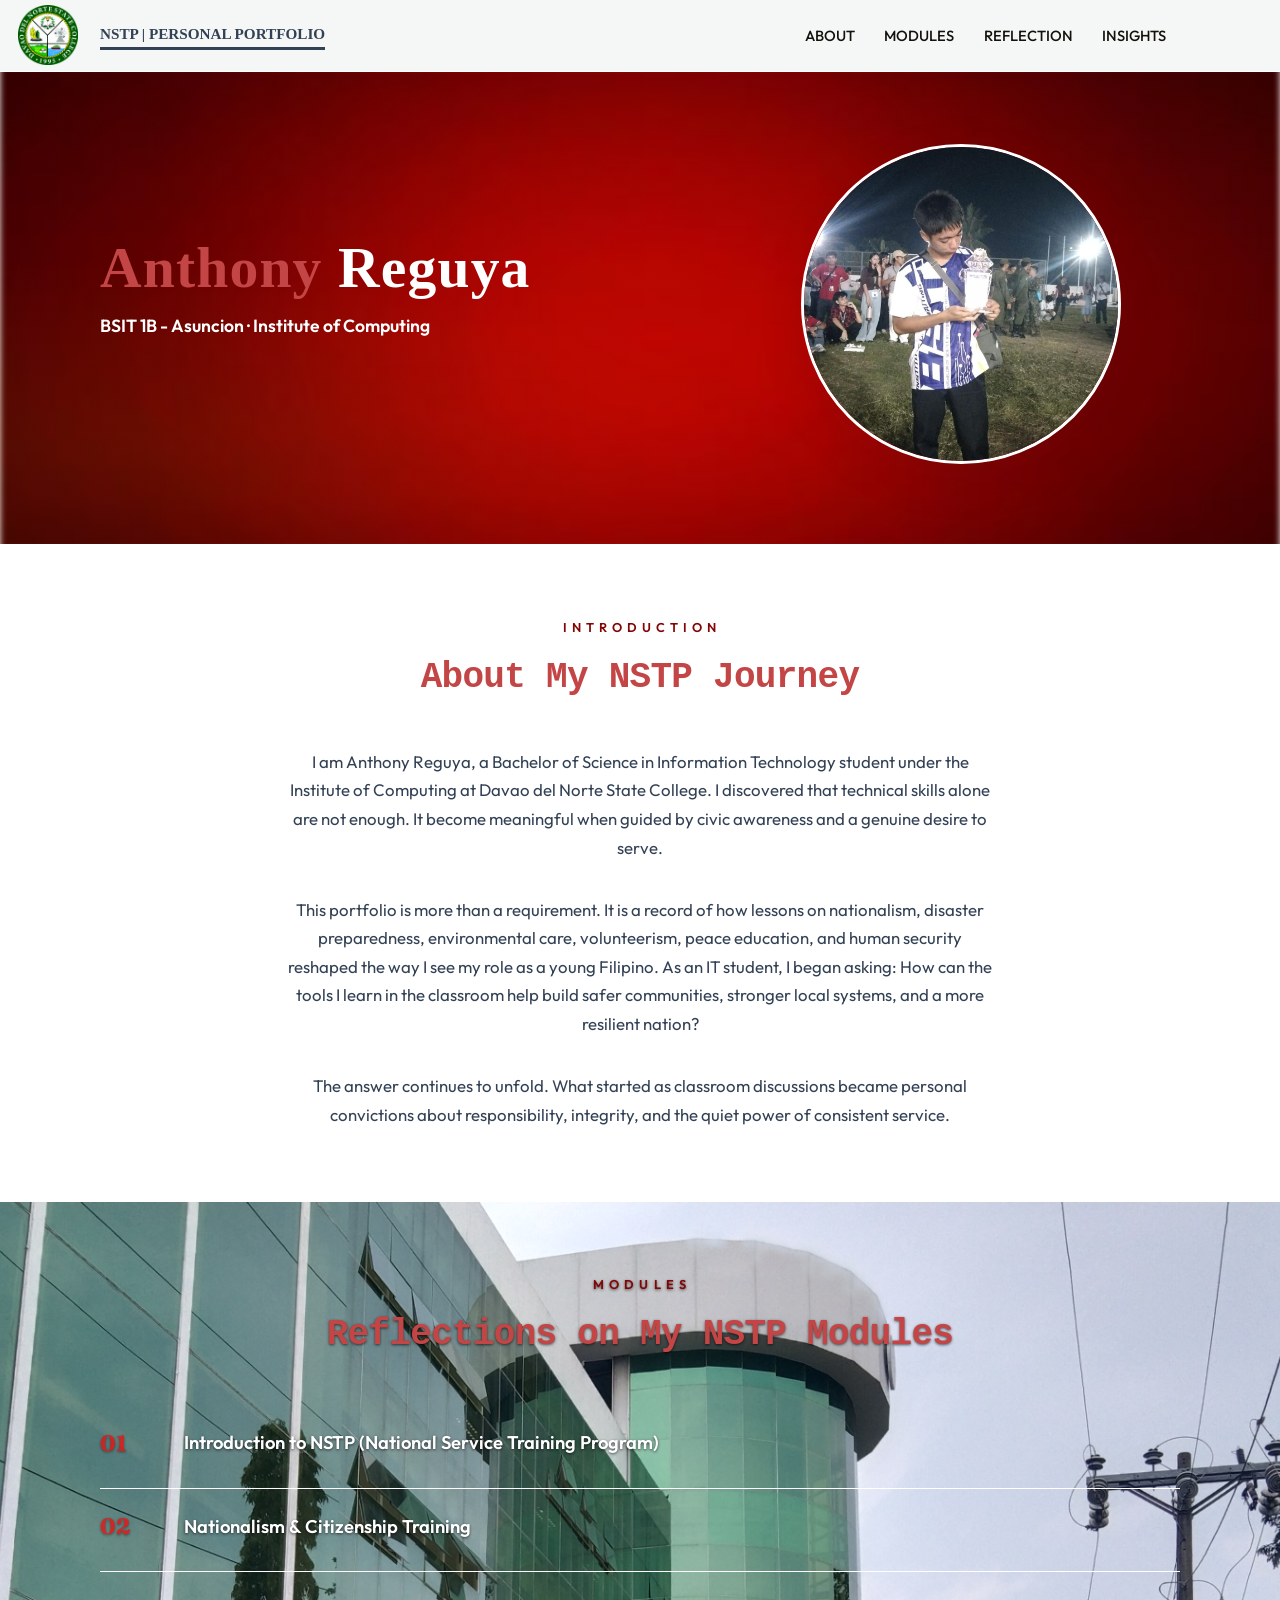
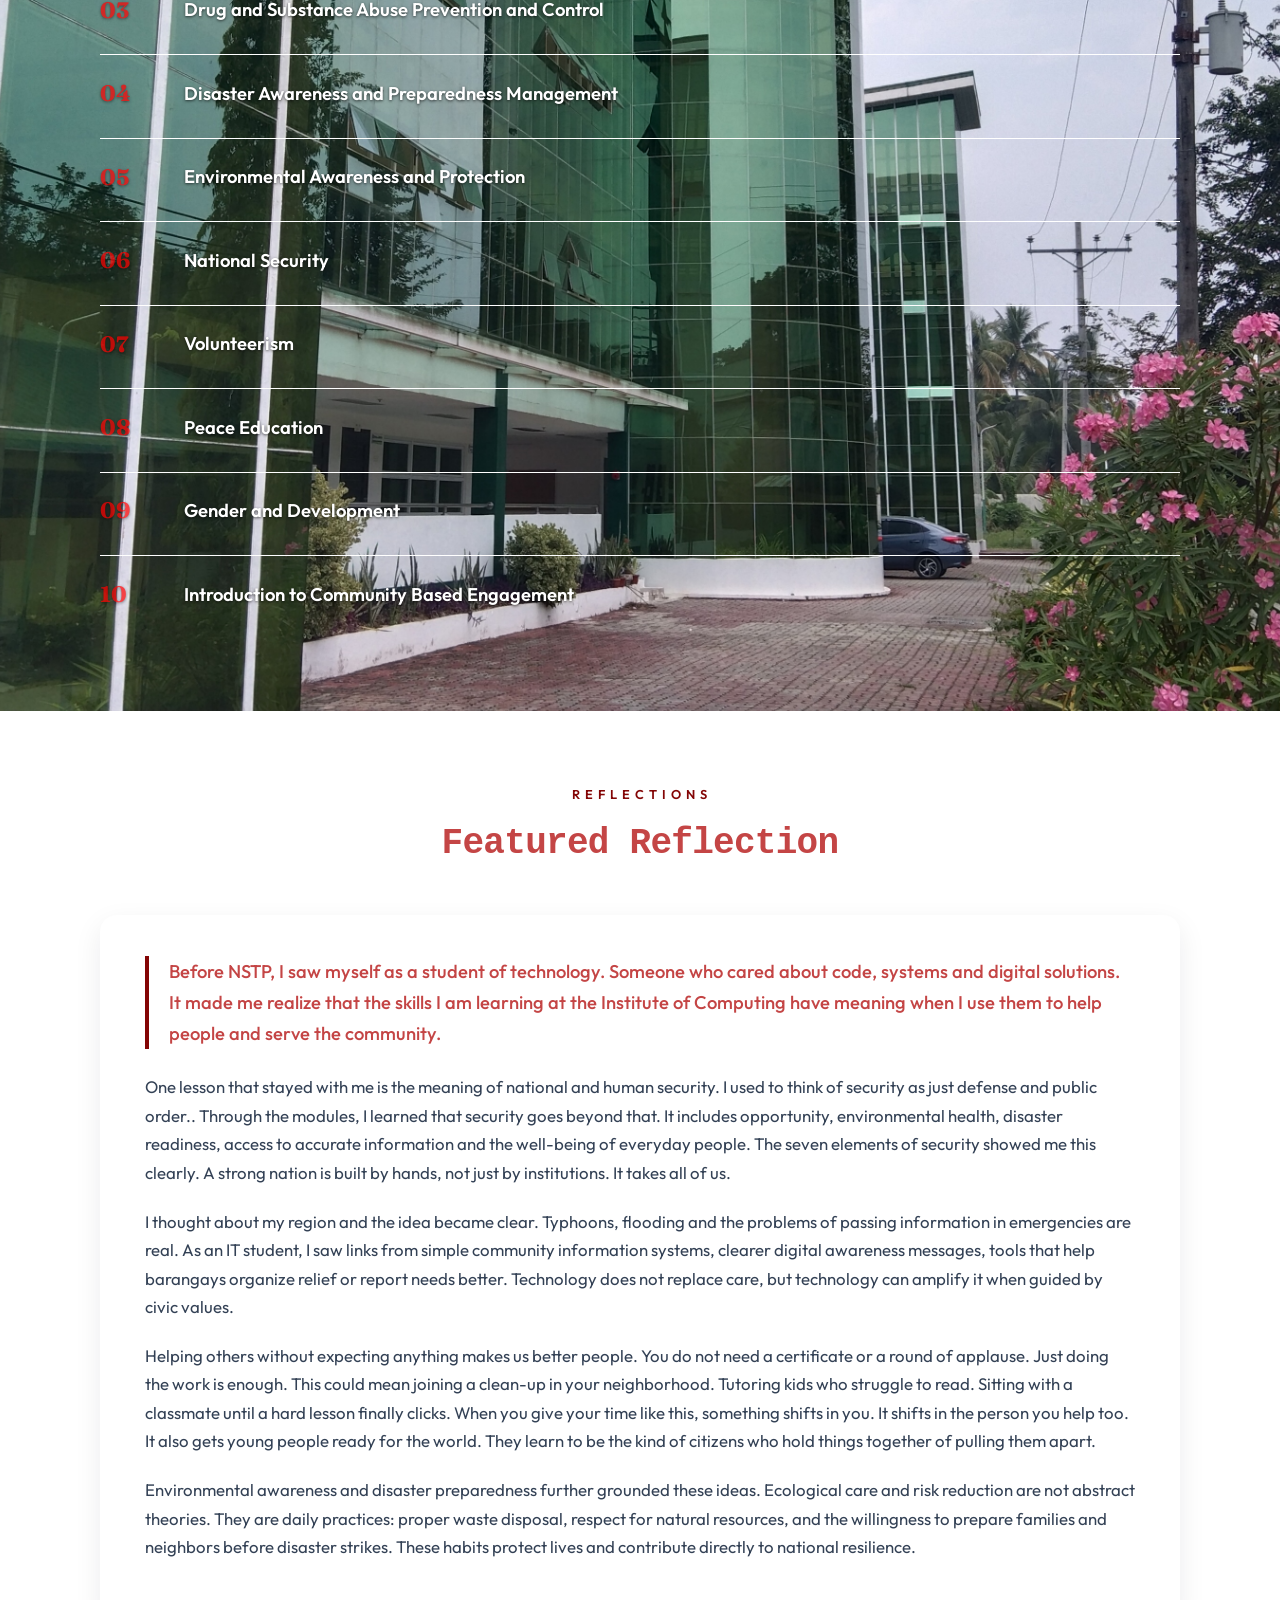
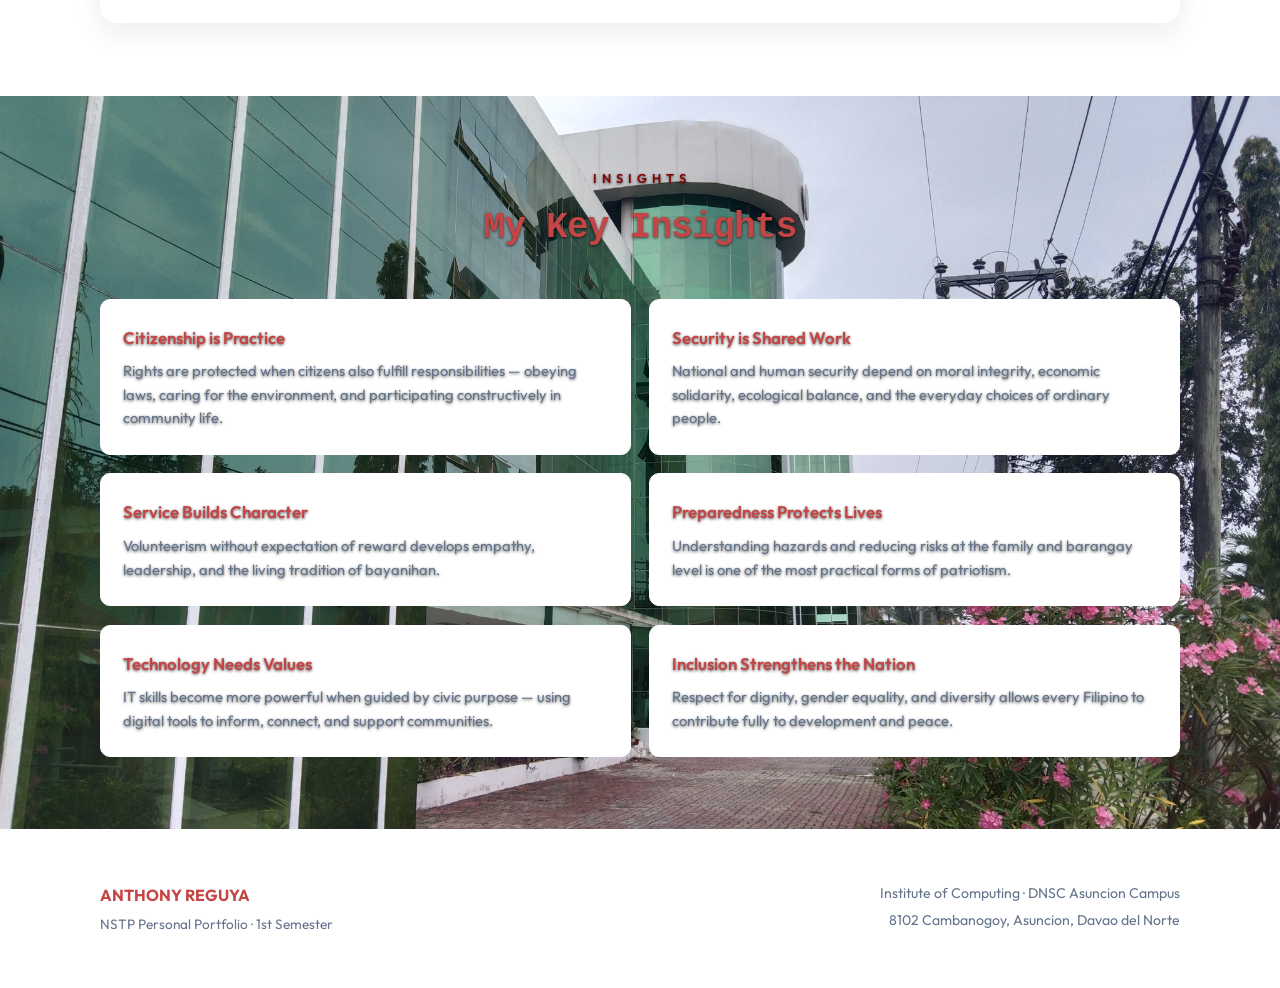
<file: index.html>
<!DOCTYPE html>
<html lang="en">
<head>
  <meta charset="UTF-8">
  <meta name="viewport" content="width=device-width, initial-scale=1.0">
  <meta name="description" content="NSTP Personal Portfolio of Anthony Reguya">
  <meta name="theme-color" content="#0f766e">
  <meta name="author" content="Anthony Reguya">

  <meta property="og:title" content="Anthony Reguya — NSTP Portfolio">
  <meta property="og:type" content="website">

  <title>My NSTP Personal Portfolio | NSTP 1</title>
  <link rel="stylesheet" href="css/styles.css">
  <link rel="preconnect" href="https://fonts.googleapis.com">
  <link rel="preconnect" href="https://fonts.gstatic.com" crossorigin>
  <link href="https://fonts.googleapis.com/css2?family=Outfit:wght@400;500;600;700&family=Fraunces:opsz,wght@9..144,500;9..144,600;9..144,700&display=swap" rel="stylesheet">
</head>
<body>
  <header class="site-header">
    <div class="header-inner">
      <a href="#home" class="logo">
        <span class="logo-text">NSTP | PERSONAL PORTFOLIO</span>
      </a>
      <nav class="nav" aria-label="Primary">
        <button class="nav-toggle" aria-expanded="false" aria-controls="nav-menu" aria-label="Toggle menu">
          <span></span><span></span><span></span>
        </button>
        <ul id="nav-menu" class="nav-list">
          <li><a href="#about">ABOUT</a></li>
          <li><a href="#modules">MODULES</a></li>
          <li><a href="#reflection">REFLECTION</a></li>
          <li><a href="#insights">INSIGHTS</a></li>
        </ul>
      </nav>
    </div>
  </header>

  <main id="main">
    <section id="home" class="hero">
      <div class="hero-bg" aria-hidden="true"></div>
      <div class="container hero-grid">
        <div class="hero-content">
          <h1>Anthony <span>Reguya</span></h1>
          <p class="hero-role">BSIT 1B - Asuncion · Institute of Computing</p>
          <br>
        </div>
        <div class="hero-photo">
          <div class="photo-frame">
            <img src="images/profile.jpg" alt="Profile pic" width="360" height="480">
          </div>
        </div>
      </div>
    </section>

    
    <section id="about" class="section about">
      <div class="container">
        <div class="section-header">
          <span class="section-label">I N T R O D U C T I O N</span>
          <h2>About My NSTP Journey</h2>
        </div>
        <div class="about-grid">
          <div class="about-text">
            <p>
              I am Anthony Reguya, a Bachelor of Science in Information Technology student under the Institute of Computing at Davao del Norte State College. I discovered that technical skills alone are not enough. It become meaningful when guided by civic awareness and a genuine desire to serve.
            </p>
            <p>
              This portfolio is more than a requirement. It is a record of how lessons on nationalism, disaster preparedness, environmental care, volunteerism, peace education, and human security reshaped the way I see my role as a young Filipino. As an IT student, I began asking: How can the tools I learn in the classroom help build safer communities, stronger local systems, and a more resilient nation?
            </p>
            <p>
              The answer continues to unfold. What started as classroom discussions became personal convictions about responsibility, integrity, and the quiet power of consistent service.
            </p>
          </div>
        </div>
      </div>
    </section>

    <section id="modules" class="section modules">
      <div class="container">
        <div class="section-header">
          <span class="section-label">M O D U L E S</span>
          <h2>Reflections on My NSTP Modules</h2>
        </div>

        <div class="module-timeline">
          <a class="mod-link" href="reflection-modules/module-1.html" aria-label="Module 1: Introduction to NSTP">
            <article class="mod-item">
              <div class="mod-num">01</div>
              <div class="mod-body">
                <h3>Introduction to NSTP (National Service Training Program)</h3>
              </div>
            </article>
          </a>

          <a class="mod-link" href="reflection-modules/module-2.html" aria-label="Module 2: Nationalism and Citizenship">
            <article class="mod-item">
              <div class="mod-num">02</div>
              <div class="mod-body">
                <h3>Nationalism & Citizenship Training</h3>
              </div>
            </article>
          </a>

          <a class="mod-link" href="reflection-modules/module-3.html" aria-label="Module 3: Drug Education">
            <article class="mod-item">
              <div class="mod-num">03</div>
              <div class="mod-body">
                <h3>Drug and Substance Abuse Prevention and Control</h3>
              </div>
            </article>
          </a>

          <a class="mod-link" href="reflection-modules/module-4.html" aria-label="Module 4: Disaster Risk Reduction">
            <article class="mod-item">
              <div class="mod-num">04</div>
              <div class="mod-body">
                <h3>Disaster Awareness and Preparedness Management</h3>
            </article>
          </a>

          <a class="mod-link" href="reflection-modules/module-5.html" aria-label="Module 5: Environmental Protection">
            <article class="mod-item">
              <div class="mod-num">05</div>
              <div class="mod-body">
                <h3>Environmental Awareness and Protection</h3>
              </div>
            </article>
          </a>

          <a class="mod-link" href="reflection-modules/module-6.html" aria-label="Module 6: National and Human Security">
            <article class="mod-item">
              <div class="mod-num">06</div>
              <div class="mod-body">
                <h3>National Security</h3>
            </article>
          </a>

          <a class="mod-link" href="reflection-modules/module-7.html" aria-label="Module 7: Volunteerism">
            <article class="mod-item">
              <div class="mod-num">07</div>
              <div class="mod-body">
                <h3>Volunteerism</h3>
              </div>
            </article>
          </a>

          <a class="mod-link" href="reflection-modules/module-8.html" aria-label="Module 8: Peace Education">
            <article class="mod-item">
              <div class="mod-num">08</div>
              <div class="mod-body">
                <h3>Peace Education</h3>
              </div>
            </article>
          </a>

          <a class="mod-link" href="reflection-modules/module-9.html" aria-label="Module 9: Gender and Development">
            <article class="mod-item">
              <div class="mod-num">09</div>
              <div class="mod-body">
                <h3>Gender and Development</h3>
              </div>
            </article>
          </a>

          <a class="mod-link" href="reflection-modules/module-10.html" aria-label="Module 10: Community Engagement">
            <article class="mod-item">
              <div class="mod-num">10</div>
              <div class="mod-body">
                <h3>Introduction to Community Based Engagement</h3>
              </div>
            </article>
          </a>
        </div>
      </div>
    </section>

    <section id="reflection" class="section reflection">
      <div class="container">
        <div class="section-header">
          <span class="section-label">R E F L E C T I O N S</span>
          <h2>Featured Reflection</h2>
        </div>

        <article class="reflection-card">
          <div class="reflection-inner">
            <p class="lead">
              Before NSTP, I saw myself as a student of technology. Someone who cared about code, systems and digital solutions. It made me realize that the skills I am learning at the Institute of Computing have meaning when I use them to help people and serve the community.
            </p>

            <p>
              One lesson that stayed with me is the meaning of national and human security. I used to think of security as just defense and public order.. Through the modules, I learned that security goes beyond that. It includes opportunity, environmental health, disaster readiness, access to accurate information and the well-being of everyday people. The seven elements of security showed me this clearly. A strong nation is built by hands, not just by institutions. It takes all of us.
            </p>

            <p>
              I thought about my region and the idea became clear. Typhoons, flooding and the problems of passing information in emergencies are real. As an IT student, I saw links from simple community information systems, clearer digital awareness messages, tools that help barangays organize relief or report needs better. Technology does not replace care, but technology can amplify it when guided by civic values.
            </p>

            <p>
              Helping others without expecting anything makes us better people. You do not need a certificate or a round of applause. Just doing the work is enough. This could mean joining a clean-up in your neighborhood. Tutoring kids who struggle to read. Sitting with a classmate until a hard lesson finally clicks. When you give your time like this, something shifts in you. It shifts in the person you help too. It also gets young people ready for the world. They learn to be the kind of citizens who hold things together of pulling them apart.
            </p>

            <p>
              Environmental awareness and disaster preparedness further grounded these ideas. Ecological care and risk reduction are not abstract theories. They are daily practices: proper waste disposal, respect for natural resources, and the willingness to prepare families and neighbors before disaster strikes. These habits protect lives and contribute directly to national resilience.
            </p>
          </div>
        </article>
      </div>
    </section>

    <section id="insights" class="section insights">
      <div class="container">
        <div class="section-header">
          <span class="section-label">I N S I G H T S</span>
          <h2>My Key Insights</h2>
        </div>
        <div class="insights-grid">
          <div class="insight-card">
            <h3>Citizenship is Practice</h3>
            <p>Rights are protected when citizens also fulfill responsibilities — obeying laws, caring for the environment, and participating constructively in community life.</p>
          </div>
          <div class="insight-card">
            <h3>Security is Shared Work</h3>
            <p>National and human security depend on moral integrity, economic solidarity, ecological balance, and the everyday choices of ordinary people.</p>
          </div>
          <div class="insight-card">
            <h3>Service Builds Character</h3>
            <p>Volunteerism without expectation of reward develops empathy, leadership, and the living tradition of bayanihan.</p>
          </div>
          <div class="insight-card">
            <h3>Preparedness Protects Lives</h3>
            <p>Understanding hazards and reducing risks at the family and barangay level is one of the most practical forms of patriotism.</p>
          </div>
          <div class="insight-card">
            <h3>Technology Needs Values</h3>
            <p>IT skills become more powerful when guided by civic purpose — using digital tools to inform, connect, and support communities.</p>
          </div>
          <div class="insight-card">
            <h3>Inclusion Strengthens the Nation</h3>
            <p>Respect for dignity, gender equality, and diversity allows every Filipino to contribute fully to development and peace.</p>
          </div>
        </div>
      </div>
    </section>

  </main>

  <footer class="site-footer">
    <div class="container footer-inner">
      <div class="footer-brand">
        <div>
          <strong>ANTHONY REGUYA</strong>
          <span>NSTP Personal Portfolio · 1st Semester</span>
        </div>
      </div>
      <div class="footer-meta">
        <p>Institute of Computing · DNSC Asuncion Campus</p>
        <p>8102 Cambanogoy, Asuncion, Davao del Norte</p>
      </div>
    </div>
  </footer>

  <script>
    (function () {
      const root = document.documentElement;
      const stored = localStorage.getItem("anthony-nstp-theme");
      const prefersDark = window.matchMedia("(prefers-color-scheme: dark)").matches;

      function setTheme(theme) {
        if (theme === "dark") {
          root.setAttribute("data-theme", "dark");
        } else {
          root.removeAttribute("data-theme");
        }
        localStorage.setItem("anthony-nstp-theme", theme);
      }

      if (stored === "dark" || (!stored && prefersDark)) {
        setTheme("dark");
      } else {
        setTheme("light");
      }

      const toggle = document.querySelector(".nav-toggle");
      const menu = document.getElementById("nav-menu");

      if (toggle && menu) {
        toggle.addEventListener("click", function () {
          const open = toggle.getAttribute("aria-expanded") === "true";
          toggle.setAttribute("aria-expanded", String(!open));
          menu.classList.toggle("is-open", !open);
        });

        menu.querySelectorAll("a").forEach(function (link) {
          link.addEventListener("click", function () {
            toggle.setAttribute("aria-expanded", "false");
            menu.classList.remove("is-open");
          });
        });

        document.addEventListener("keydown", function (e) {
          if (e.key === "Escape" && menu.classList.contains("is-open")) {
            toggle.setAttribute("aria-expanded", "false");
            menu.classList.remove("is-open");
            toggle.focus();
          }
        });
      }

      const fadeEls = document.querySelectorAll(".section, .mod-item, .insight-card, .reflection-card");
      if ("IntersectionObserver" in window) {
        const observer = new IntersectionObserver(
          function (entries) {
            entries.forEach(function (entry) {
              if (entry.isIntersecting) {
                entry.target.classList.add("is-visible");
                observer.unobserve(entry.target);
              }
            });
          },
          { threshold: 0.1, rootMargin: "0px 0px -30px 0px" }
        );
        fadeEls.forEach(function (el) {
          el.classList.add("will-fade");
          observer.observe(el);
        });
      } else {
        fadeEls.forEach(function (el) {
          el.classList.add("is-visible");
        });
      }
    })();
  </script>

  <script>
  const match = window.location.pathname.match(/module-(\d+)\.html$/i);
  const reflectionCard = document.querySelector(".reflection-card");

  if (match && reflectionCard) {
    const currentModule = Number(match[1]);
    const nav = document.createElement("nav");
    nav.className = "floating-page-nav";
    nav.setAttribute("aria-label", "Module navigation");

    if (currentModule > 1) {
      const previous = document.createElement("a");
      previous.href = `module-${currentModule - 1}.html`;
      previous.textContent = "← Previous";
      nav.append(previous);
    }

    const home = document.createElement("a");
    home.href = "../index.html";
    home.textContent = "Home";
    nav.append(home);

    if (currentModule < 10) {
      const next = document.createElement("a");
      next.href = `module-${currentModule + 1}.html`;
      next.textContent = "Next →";
      nav.append(next);
    }

    reflectionCard.append(nav);
  }
</script>
</body>
</html>
</file>
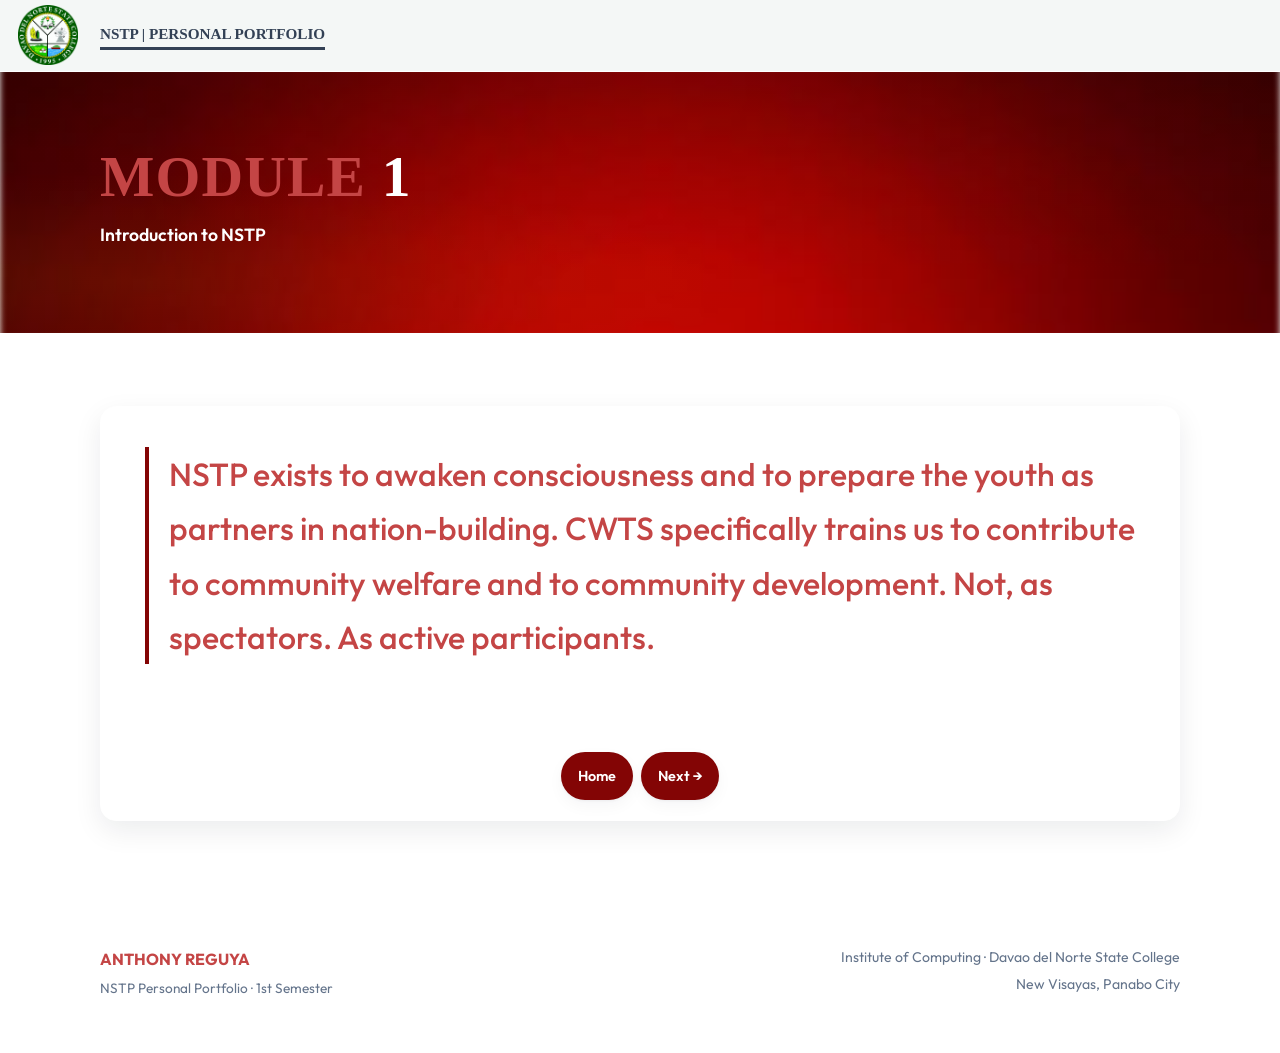
<file: reflection-modules/module-1.html>
<!DOCTYPE html>
<html lang="en">
<head>
    <meta charset="UTF-8">
  <meta name="viewport" content="width=device-width, initial-scale=1.0">
  <meta name="description" content="NSTP Portfolio of Anthony Reguya ">
  <meta name="theme-color" content="#0f766e">
  <meta name="author" content="Anthony Reguya">

  <meta property="og:title" content="Anthony Reguya — NSTP Portfolio">
  <meta property="og:type" content="website">


  <title>MODULE 1 | My NSTP Personal Portfolio</title>
  <link rel="stylesheet" href="../css/styles.css" >
  <link rel="preconnect" href="https://fonts.googleapis.com">
  <link rel="preconnect" href="https://fonts.gstatic.com" crossorigin>
  <link href="https://fonts.googleapis.com/css2?family=Outfit:wght@400;500;600;700&family=Fraunces:opsz,wght@9..144,500;9..144,600;9..144,700&display=swap" rel="stylesheet">
</head>
<body>
 
    <header class="site-header">
  <div class="header-inner">
    <a href="../index.html" class="logo">
      <span class="logo-text">NSTP | PERSONAL PORTFOLIO</span>
    </a>
  </div>
</header>
   <main id="main">
    <!-- Hero -->
    <section id="home" class="hero">
      <div class="hero-bg" aria-hidden="true"></div>
      <div class="container hero-grid">
        <div class="hero-content">
          <h1>MODULE <span>1</span></h1>
          <p class="hero-role">Introduction to NSTP</p>
        </div>
      </div>
    </section>

    <section class="section reflection">
      <div class="container">
        <article class="reflection-card module-article">
          <div class="reflection-inner">
            <p class="lead">
              NSTP exists to awaken consciousness and to prepare the youth as partners in nation-building. CWTS specifically trains us to contribute to community welfare and to community development. Not, as spectators. As active participants.
            </p>
          </div>
        </article>
      </div>
    </section>
  </main>

  <footer class="site-footer">
    <div class="container footer-inner">
      <div class="footer-brand">
        <div>
          <strong>ANTHONY REGUYA</strong>
          <span>NSTP Personal Portfolio · 1st Semester</span>
        </div>
      </div>
      <div class="footer-meta">
        <p>Institute of Computing · Davao del Norte State College</p>
        <p>New Visayas, Panabo City</p>
      </div>
    </div>
  </footer>
  <script>
  const match = location.pathname.match(/module-(\d+)\.html$/i);
  const card = document.querySelector(".reflection-card");

  if (match && card) {
    const current = Number(match[1]);
    const nav = document.createElement("nav");
    nav.className = "floating-page-nav";
    nav.setAttribute("aria-label", "Module navigation");

    if (current > 1) {
      nav.insertAdjacentHTML("beforeend",
        `<a href="module-${current - 1}.html">← Previous</a>`);
    }

    nav.insertAdjacentHTML("beforeend", '<a href="../index.html">Home</a>');

    if (current < 10) {
      nav.insertAdjacentHTML("beforeend",
        `<a href="module-${current + 1}.html">Next →</a>`);
    }

    card.append(nav);
  }
</script>
</body>
</html>
</file>
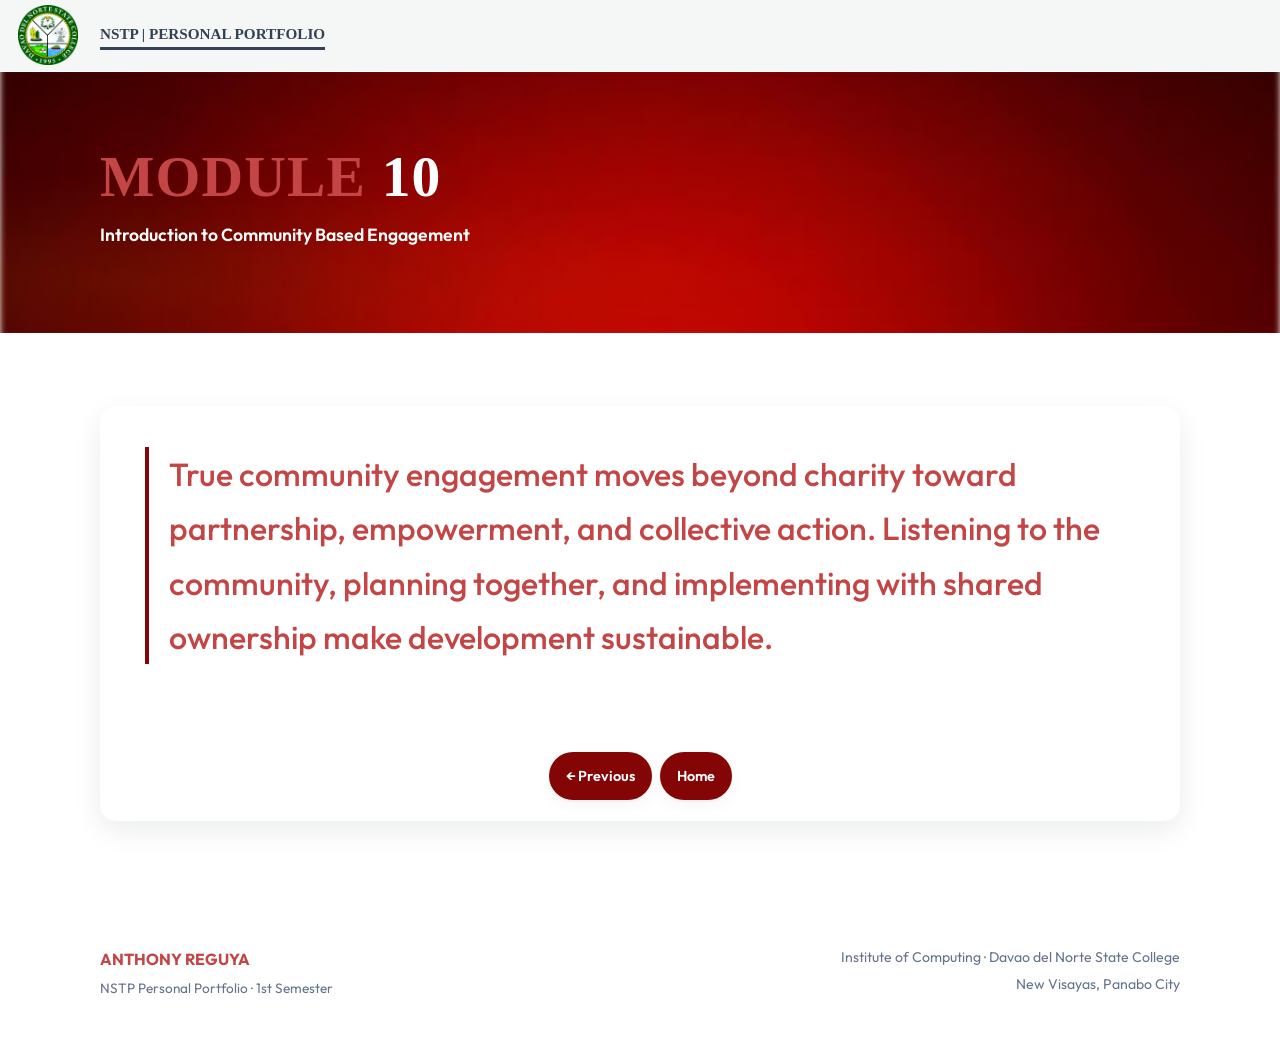
<file: reflection-modules/module-10.html>
<!DOCTYPE html>
<html lang="en">
<head>
    <meta charset="UTF-8">
  <meta name="viewport" content="width=device-width, initial-scale=1.0">
  <meta name="description" content="NSTP Portfolio of Anthony Reguya ">
  <meta name="theme-color" content="#0f766e">
  <meta name="author" content="Anthony Reguya">

  <meta property="og:title" content="Anthony Reguya — NSTP Portfolio">
  <meta property="og:type" content="website">

  <title>MODULE 10 | My NSTP Personal Portfolio</title>
  <link rel="stylesheet" href="../css/styles.css" >
  <link rel="preconnect" href="https://fonts.googleapis.com">
  <link rel="preconnect" href="https://fonts.gstatic.com" crossorigin>
  <link href="https://fonts.googleapis.com/css2?family=Outfit:wght@400;500;600;700&family=Fraunces:opsz,wght@9..144,500;9..144,600;9..144,700&display=swap" rel="stylesheet">
</head>
<body>
    <header class="site-header">
    <div class="header-inner">
      <a href="../index.html" class="logo">
        <span class="logo-text">NSTP | PERSONAL PORTFOLIO</span>
      </a>
    </div>
  </header>
  <main id="main">
    <section id="home" class="hero">
      <div class="hero-bg" aria-hidden="true"></div>
      <div class="container hero-grid">
        <div class="hero-content">
          <h1>MODULE <span>10</span></h1>
          <p class="hero-role">Introduction to Community Based Engagement</p>
        </div>
      </div>
    </section>
    <section class="section reflection">
      <div class="container">
        <article class="reflection-card module-article">
          <div class="reflection-inner">
            <p class="lead">
              True community engagement moves beyond charity toward partnership, empowerment, and collective action. Listening to the community, planning together, and implementing with shared ownership make development sustainable.
            </p>
          </div>
        </article>
      </div>
    </section>
  </main>
  <footer class="site-footer">
    <div class="container footer-inner">
      <div class="footer-brand">
        <div>
          <strong>ANTHONY REGUYA</strong>
          <span>NSTP Personal Portfolio · 1st Semester</span>
        </div>
      </div>
      <div class="footer-meta">
        <p>Institute of Computing · Davao del Norte State College</p>
        <p>New Visayas, Panabo City</p>
      </div>
    </div>
  </footer>
  <script>
  const match = location.pathname.match(/module-(\d+)\.html$/i);
  const card = document.querySelector(".reflection-card");

  if (match && card) {
    const current = Number(match[1]);
    const nav = document.createElement("nav");
    nav.className = "floating-page-nav";
    nav.setAttribute("aria-label", "Module navigation");

    if (current > 1) {
      nav.insertAdjacentHTML("beforeend",
        `<a href="module-${current - 1}.html">← Previous</a>`);
    }

    nav.insertAdjacentHTML("beforeend", '<a href="../index.html">Home</a>');

    if (current < 10) {
      nav.insertAdjacentHTML("beforeend",
        `<a href="module-${current + 1}.html">Next →</a>`);
    }

    card.append(nav);
  }
</script>
</body>
</body>
</html>
</file>
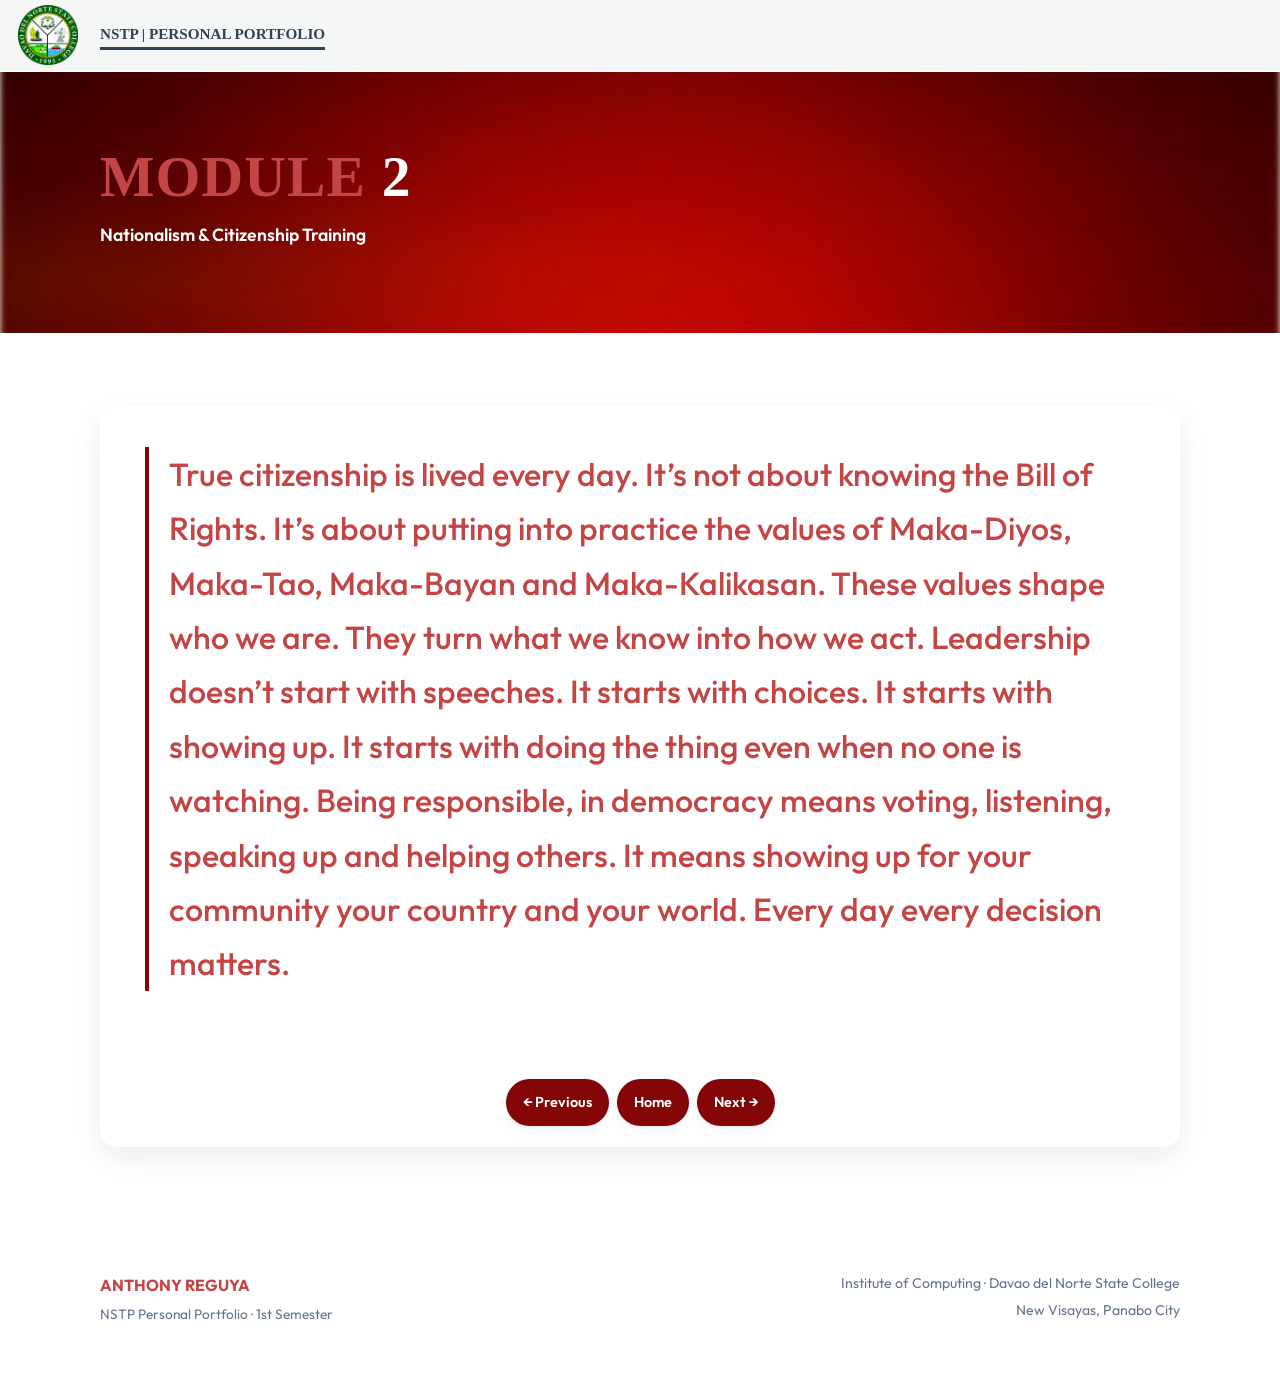
<file: reflection-modules/module-2.html>
<!DOCTYPE html>
<html lang="en">
<head>
    <meta charset="UTF-8">
  <meta name="viewport" content="width=device-width, initial-scale=1.0">
  <meta name="description" content="NSTP Portfolio of Anthony Reguya ">
  <meta name="theme-color" content="#0f766e">
  <meta name="author" content="Anthony Reguya">

  <meta property="og:title" content="Anthony Reguya — NSTP Portfolio">
  <meta property="og:type" content="website">


  <title>MODULE 2 | My NSTP Personal Portfolio</title>
  <link rel="stylesheet" href="../css/styles.css" >
  <link rel="preconnect" href="https://fonts.googleapis.com">
  <link rel="preconnect" href="https://fonts.gstatic.com" crossorigin>
  <link href="https://fonts.googleapis.com/css2?family=Outfit:wght@400;500;600;700&family=Fraunces:opsz,wght@9..144,500;9..144,600;9..144,700&display=swap" rel="stylesheet">
</head>
<body>
    <header class="site-header">
    <div class="header-inner">
      <a href="../index.html" class="logo">
        <span class="logo-text">NSTP | PERSONAL PORTFOLIO</span>
      </a>
    </div>
  </header>

  <main id="main">
    <section id="home" class="hero">
      <div class="hero-bg" aria-hidden="true"></div>
      <div class="container hero-grid">
        <div class="hero-content">
          <h1>MODULE <span>2</span></h1>
          <p class="hero-role">Nationalism & Citizenship Training</p>
        </div>
      </div>
    </section>
    <section class="section reflection">
      <div class="container">
        <article class="reflection-card module-article">
          <div class="reflection-inner">
            <p class="lead">
              True citizenship is lived every day. It’s not about knowing the Bill of Rights. It’s about putting into practice the values of Maka-Diyos, Maka-Tao, Maka-Bayan and Maka-Kalikasan. These values shape who we are. They turn what we know into how we act. Leadership doesn’t start with speeches. It starts with choices. It starts with showing up. It starts with doing the thing even when no one is watching. Being responsible, in democracy means voting, listening, speaking up and helping others. It means showing up for your community your country and your world. Every day every decision matters.
            </p>
          </div>
        </article>
      </div>
    </section>
  </main>
  
  <footer class="site-footer">
    <div class="container footer-inner">
      <div class="footer-brand">
        <div>
          <strong>ANTHONY REGUYA</strong>
          <span>NSTP Personal Portfolio · 1st Semester</span>
        </div>
      </div>
      <div class="footer-meta">
        <p>Institute of Computing · Davao del Norte State College</p>
        <p>New Visayas, Panabo City</p>
      </div>
    </div>
  </footer>
  <script>
  const match = location.pathname.match(/module-(\d+)\.html$/i);
  const card = document.querySelector(".reflection-card");

  if (match && card) {
    const current = Number(match[1]);
    const nav = document.createElement("nav");
    nav.className = "floating-page-nav";
    nav.setAttribute("aria-label", "Module navigation");

    if (current > 1) {
      nav.insertAdjacentHTML("beforeend",
        `<a href="module-${current - 1}.html">← Previous</a>`);
    }

    nav.insertAdjacentHTML("beforeend", '<a href="../index.html">Home</a>');

    if (current < 10) {
      nav.insertAdjacentHTML("beforeend",
        `<a href="module-${current + 1}.html">Next →</a>`);
    }

    card.append(nav);
  }
</script>
</body>
</html>
</file>
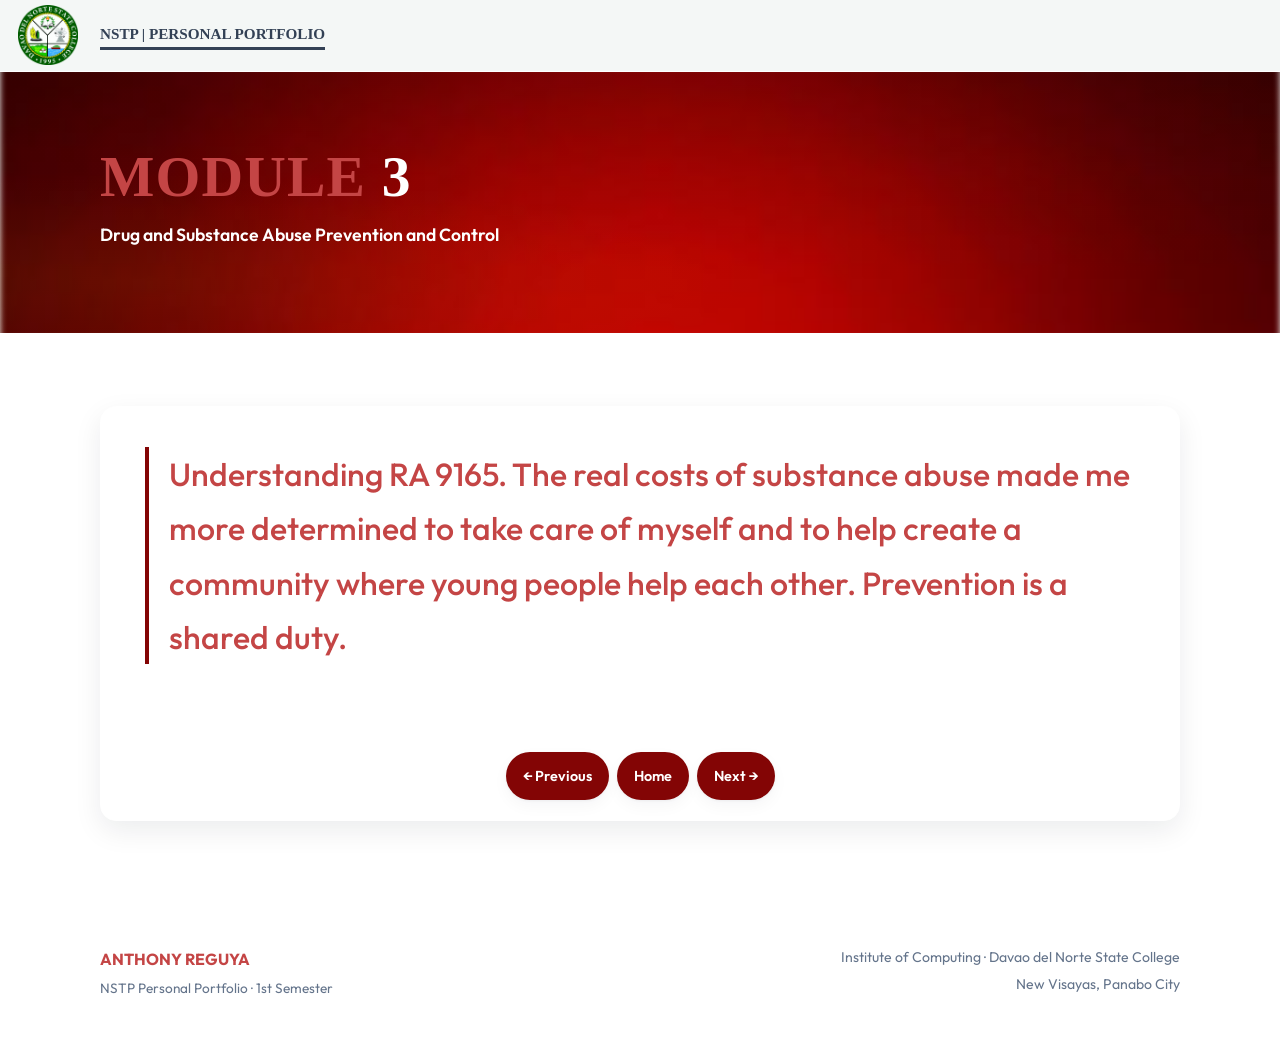
<file: reflection-modules/module-3.html>
<!DOCTYPE html>
<html lang="en">
<head>
    <meta charset="UTF-8">
  <meta name="viewport" content="width=device-width, initial-scale=1.0">
  <meta name="description" content="NSTP Portfolio of Anthony Reguya ">
  <meta name="theme-color" content="#0f766e">
  <meta name="author" content="Anthony Reguya">

  <meta property="og:title" content="Anthony Reguya — NSTP Portfolio">
  <meta property="og:type" content="website">


  <title>MODULE 3 | My NSTP Personal Portfolio</title>
  <link rel="stylesheet" href="../css/styles.css" >
  <link rel="preconnect" href="https://fonts.googleapis.com">
  <link rel="preconnect" href="https://fonts.gstatic.com" crossorigin>
  <link href="https://fonts.googleapis.com/css2?family=Outfit:wght@400;500;600;700&family=Fraunces:opsz,wght@9..144,500;9..144,600;9..144,700&display=swap" rel="stylesheet">
</head>
<body>
    <header class="site-header">
    <div class="header-inner">
      <a href="../index.html" class="logo">
        <span class="logo-text">NSTP | PERSONAL PORTFOLIO</span>
      </a>
    </div>
  </header>
  <main id="main">
    <section id="home" class="hero">
      <div class="hero-bg" aria-hidden="true"></div>
      <div class="container hero-grid">
        <div class="hero-content">
          <h1>MODULE <span>3</span></h1>
          <p class="hero-role">Drug and Substance Abuse Prevention and Control</p>
        </div>
      </div>
    </section>
    <section class="section reflection">
      <div class="container">
        <article class="reflection-card module-article">
          <div class="reflection-inner">
            <p class="lead">
              Understanding RA 9165. The real costs of substance abuse made me more determined to take care of myself and to help create a community where young people help each other. Prevention is a shared duty.
            </p>
          </div>
        </article>
      </div>
    </section>
  </main>
  <footer class="site-footer">
    <div class="container footer-inner">
      <div class="footer-brand">
        <div>
          <strong>ANTHONY REGUYA</strong>
          <span>NSTP Personal Portfolio · 1st Semester</span>
        </div>
      </div>
      <div class="footer-meta">
        <p>Institute of Computing · Davao del Norte State College</p>
        <p>New Visayas, Panabo City</p>
      </div>
    </div>
  </footer>
  <script>
  const match = location.pathname.match(/module-(\d+)\.html$/i);
  const card = document.querySelector(".reflection-card");

  if (match && card) {
    const current = Number(match[1]);
    const nav = document.createElement("nav");
    nav.className = "floating-page-nav";
    nav.setAttribute("aria-label", "Module navigation");

    if (current > 1) {
      nav.insertAdjacentHTML("beforeend",
        `<a href="module-${current - 1}.html">← Previous</a>`);
    }

    nav.insertAdjacentHTML("beforeend", '<a href="../index.html">Home</a>');

    if (current < 10) {
      nav.insertAdjacentHTML("beforeend",
        `<a href="module-${current + 1}.html">Next →</a>`);
    }

    card.append(nav);
  }
</script>
</body>
</html>
</file>
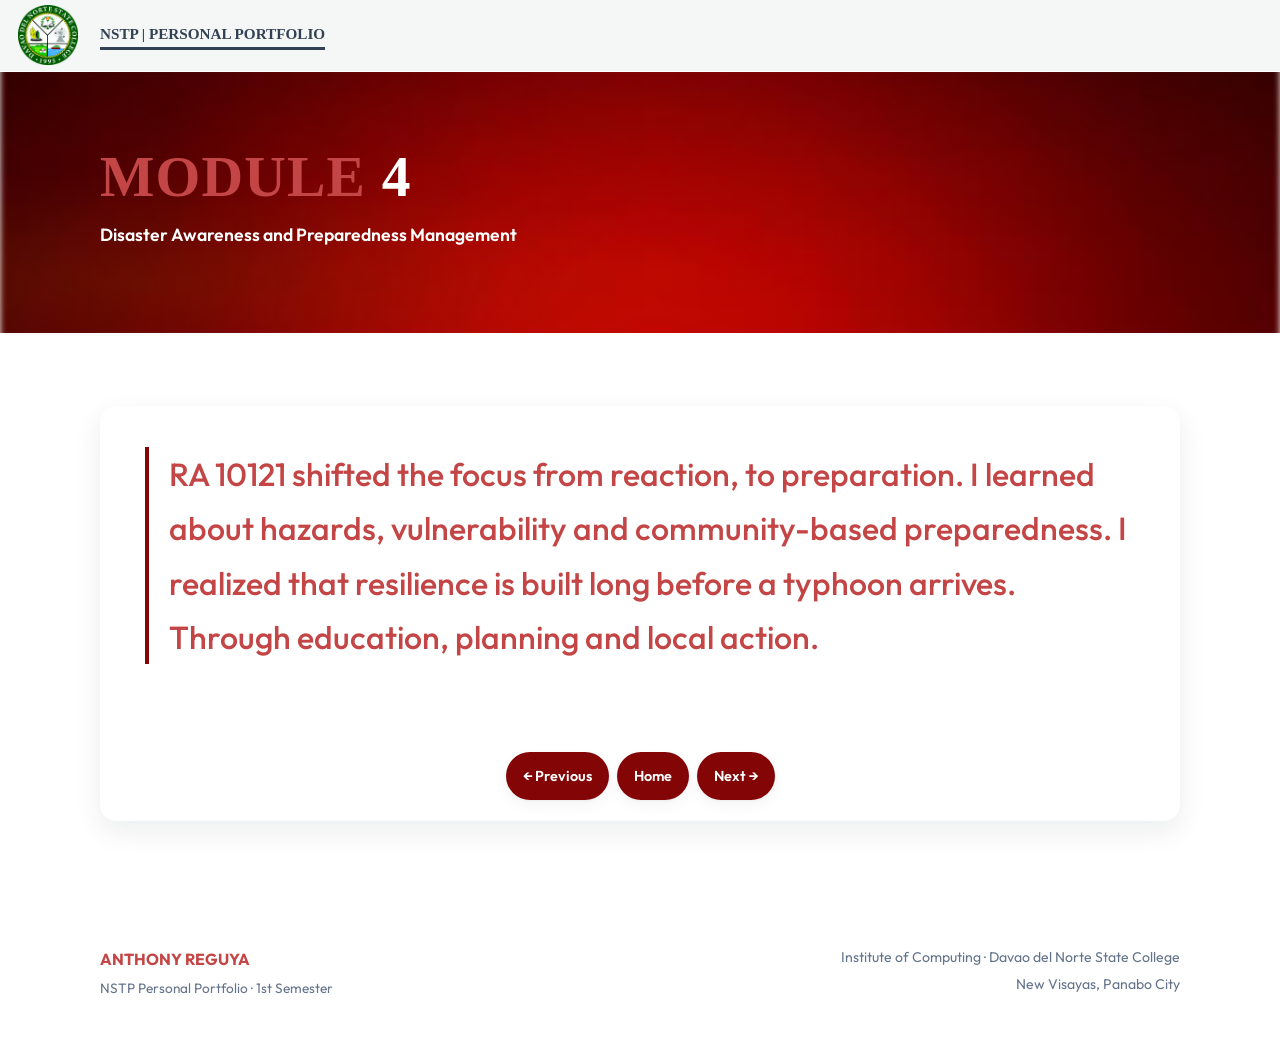
<file: reflection-modules/module-4.html>
<!DOCTYPE html>
<html lang="en">
<head>
    <meta charset="UTF-8">
  <meta name="viewport" content="width=device-width, initial-scale=1.0">
  <meta name="description" content="NSTP Portfolio of Anthony Reguya ">
  <meta name="theme-color" content="#0f766e">
  <meta name="author" content="Anthony Reguya">

  <meta property="og:title" content="Anthony Reguya — NSTP Portfolio">
  <meta property="og:type" content="website">


  <title>MODULE 4 | My NSTP Personal Portfolio</title>
  <link rel="stylesheet" href="../css/styles.css" >
  <link rel="preconnect" href="https://fonts.googleapis.com">
  <link rel="preconnect" href="https://fonts.gstatic.com" crossorigin>
  <link href="https://fonts.googleapis.com/css2?family=Outfit:wght@400;500;600;700&family=Fraunces:opsz,wght@9..144,500;9..144,600;9..144,700&display=swap" rel="stylesheet">
</head>
<body>
    <header class="site-header">
    <div class="header-inner">
      <a href="../index.html" class="logo">
        <span class="logo-text">NSTP | PERSONAL PORTFOLIO</span>
      </a>
    </div>
  </header>
  <main id="main">
    <section id="home" class="hero">
      <div class="hero-bg" aria-hidden="true"></div>
      <div class="container hero-grid">
        <div class="hero-content">
          <h1>MODULE <span>4</span></h1>
          <p class="hero-role">Disaster Awareness and Preparedness Management</p>
        </div>
      </div>
    </section>
    <section class="section reflection">
      <div class="container">
        <article class="reflection-card module-article">
          <div class="reflection-inner">
            <p class="lead">
              RA 10121 shifted the focus from reaction, to preparation. I learned about hazards, vulnerability and community-based preparedness. I realized that resilience is built long before a typhoon arrives. Through education, planning and local action.
            </p>
          </div>
        </article>
      </div>
    </section>
  </main>
  <footer class="site-footer">
    <div class="container footer-inner">
      <div class="footer-brand">
        <div>
          <strong>ANTHONY REGUYA</strong>
          <span>NSTP Personal Portfolio · 1st Semester</span>
        </div>
      </div>
      <div class="footer-meta">
        <p>Institute of Computing · Davao del Norte State College</p>
        <p>New Visayas, Panabo City</p>
      </div>
    </div>
  </footer>
  <script>
  const match = location.pathname.match(/module-(\d+)\.html$/i);
  const card = document.querySelector(".reflection-card");

  if (match && card) {
    const current = Number(match[1]);
    const nav = document.createElement("nav");
    nav.className = "floating-page-nav";
    nav.setAttribute("aria-label", "Module navigation");

    if (current > 1) {
      nav.insertAdjacentHTML("beforeend",
        `<a href="module-${current - 1}.html">← Previous</a>`);
    }

    nav.insertAdjacentHTML("beforeend", '<a href="../index.html">Home</a>');

    if (current < 10) {
      nav.insertAdjacentHTML("beforeend",
        `<a href="module-${current + 1}.html">Next →</a>`);
    }

    card.append(nav);
  }
</script>
</body>
</html>
</file>
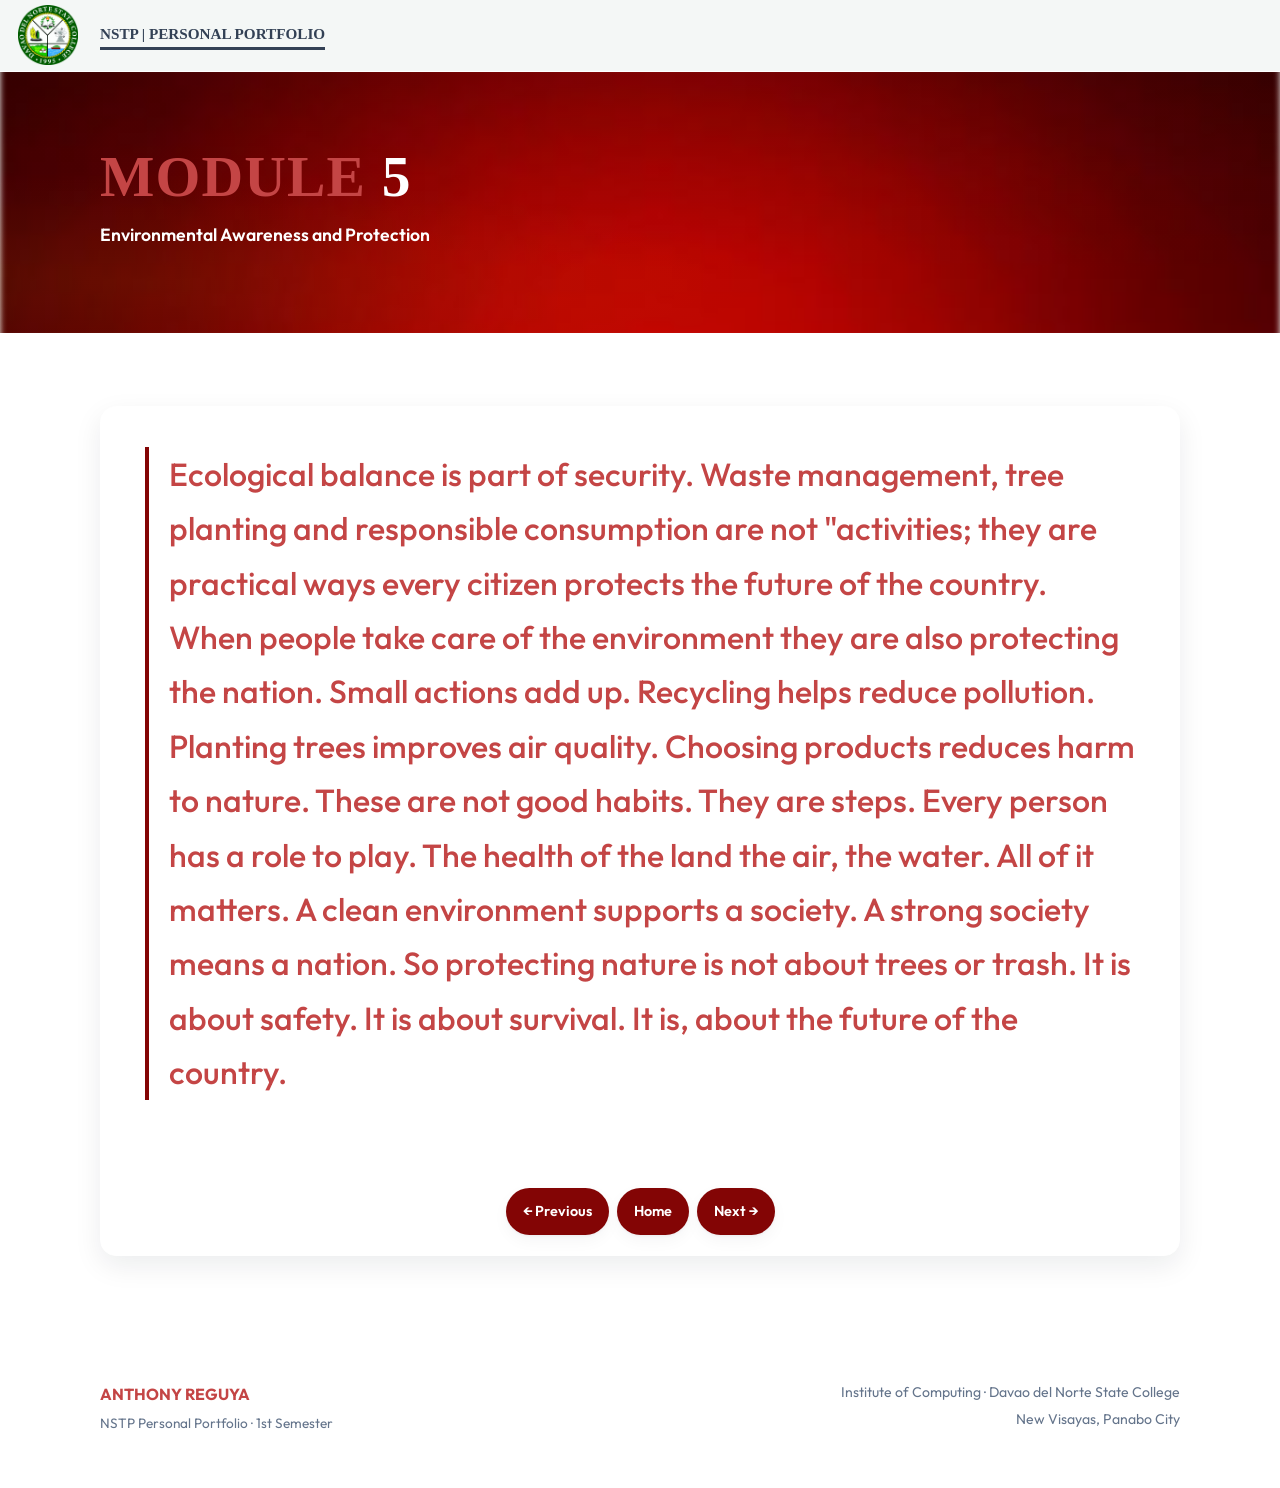
<file: reflection-modules/module-5.html>
<!DOCTYPE html>
<html lang="en">
<head>
    <meta charset="UTF-8">
  <meta name="viewport" content="width=device-width, initial-scale=1.0">
  <meta name="description" content="NSTP Portfolio of Anthony Reguya ">
  <meta name="theme-color" content="#0f766e">
  <meta name="author" content="Anthony Reguya">

  <meta property="og:title" content="Anthony Reguya — NSTP Portfolio">
  <meta property="og:type" content="website">


  <title>MODULE 5 | My NSTP Personal Portfolio</title>
  <link rel="stylesheet" href="../css/styles.css" >
  <link rel="preconnect" href="https://fonts.googleapis.com">
  <link rel="preconnect" href="https://fonts.gstatic.com" crossorigin>
  <link href="https://fonts.googleapis.com/css2?family=Outfit:wght@400;500;600;700&family=Fraunces:opsz,wght@9..144,500;9..144,600;9..144,700&display=swap" rel="stylesheet">
</head>
<body>
    <header class="site-header">
    <div class="header-inner">
      <a href="../index.html" class="logo">
        <span class="logo-text">NSTP | PERSONAL PORTFOLIO</span>
      </a>
    </div>
  </header>
  <main id="main">
    <section id="home" class="hero">
      <div class="hero-bg" aria-hidden="true"></div>
      <div class="container hero-grid">
        <div class="hero-content">
          <h1>MODULE <span>5</span></h1>
          <p class="hero-role">Environmental Awareness and Protection</p>
        </div>
      </div>
    </section>
    <section class="section reflection">
      <div class="container">
        <article class="reflection-card module-article">
          <div class="reflection-inner">
            <p class="lead">
              Ecological balance is part of security. Waste management, tree planting and responsible consumption are not "activities; they are practical ways every citizen protects the future of the country. When people take care of the environment they are also protecting the nation. Small actions add up. Recycling helps reduce pollution. Planting trees improves air quality. Choosing products reduces harm to nature. These are not good habits. They are steps. Every person has a role to play. The health of the land the air, the water. All of it matters. A clean environment supports a society. A strong society means a nation. So protecting nature is not about trees or trash. It is about safety. It is about survival. It is, about the future of the country.
            </p>
          </div>
        </article>
      </div>
    </section>
  </main>
  <footer class="site-footer">
    <div class="container footer-inner">
      <div class="footer-brand">
        <div>
          <strong>ANTHONY REGUYA</strong>
          <span>NSTP Personal Portfolio · 1st Semester</span>
        </div>
      </div>
      <div class="footer-meta">
        <p>Institute of Computing · Davao del Norte State College</p>
        <p>New Visayas, Panabo City</p>
      </div>
    </div>
  </footer>
  <script>
  const match = location.pathname.match(/module-(\d+)\.html$/i);
  const card = document.querySelector(".reflection-card");

  if (match && card) {
    const current = Number(match[1]);
    const nav = document.createElement("nav");
    nav.className = "floating-page-nav";
    nav.setAttribute("aria-label", "Module navigation");

    if (current > 1) {
      nav.insertAdjacentHTML("beforeend",
        `<a href="module-${current - 1}.html">← Previous</a>`);
    }

    nav.insertAdjacentHTML("beforeend", '<a href="../index.html">Home</a>');

    if (current < 10) {
      nav.insertAdjacentHTML("beforeend",
        `<a href="module-${current + 1}.html">Next →</a>`);
    }

    card.append(nav);
  }
</script>
</body>
</body>
</html>
</file>
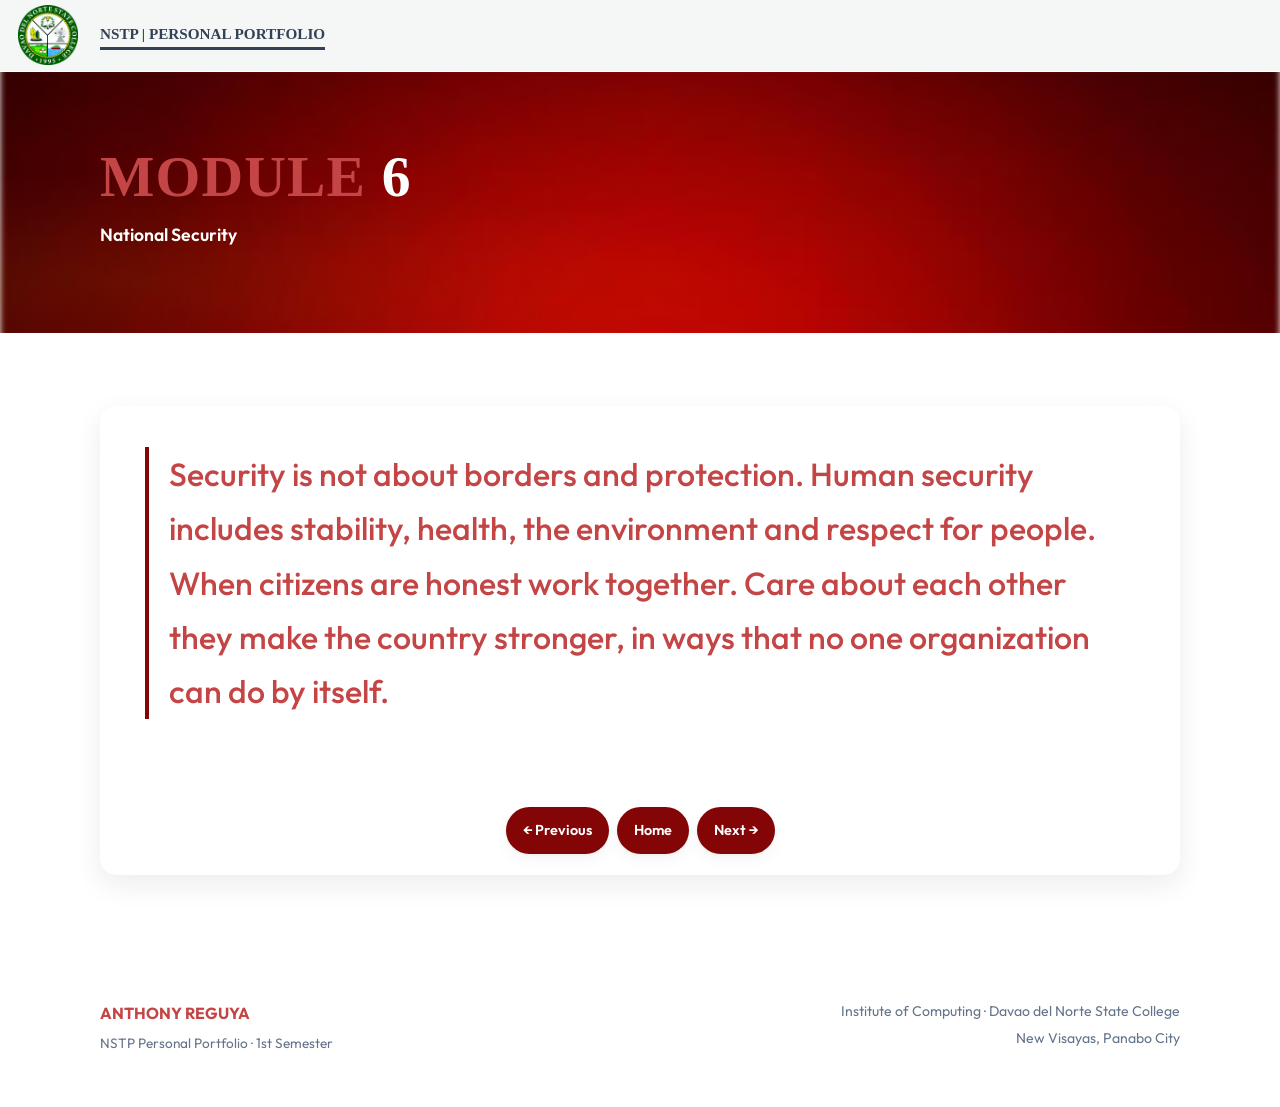
<file: reflection-modules/module-6.html>
<!DOCTYPE html>
<html lang="en">
<head>
    <meta charset="UTF-8">
  <meta name="viewport" content="width=device-width, initial-scale=1.0">
  <meta name="description" content="NSTP Portfolio of Anthony Reguya ">
  <meta name="theme-color" content="#0f766e">
  <meta name="author" content="Anthony Reguya">

  <meta property="og:title" content="Anthony Reguya — NSTP Portfolio">
  <meta property="og:type" content="website">


  <title>MODULE 6 | My NSTP Personal Portfolio</title>
  <link rel="stylesheet" href="../css/styles.css" >
  <link rel="preconnect" href="https://fonts.googleapis.com">
  <link rel="preconnect" href="https://fonts.gstatic.com" crossorigin>
  <link href="https://fonts.googleapis.com/css2?family=Outfit:wght@400;500;600;700&family=Fraunces:opsz,wght@9..144,500;9..144,600;9..144,700&display=swap" rel="stylesheet">
</head>
<body>
    <header class="site-header">
    <div class="header-inner">
      <a href="../index.html" class="logo">
        <span class="logo-text">NSTP | PERSONAL PORTFOLIO</span>
      </a>
    </div>
  </header>
  <main id="main">
    <section id="home" class="hero">
      <div class="hero-bg" aria-hidden="true"></div>
      <div class="container hero-grid">
        <div class="hero-content">
          <h1>MODULE <span>6</span></h1>
          <p class="hero-role">National Security</p>
        </div>
      </div>
    </section>
    <section class="section reflection">
      <div class="container">
        <article class="reflection-card module-article">
          <div class="reflection-inner">
            <p class="lead">
              Security is not about borders and protection. Human security includes stability, health, the environment and respect for people. When citizens are honest work together. Care about each other they make the country stronger, in ways that no one organization can do by itself.
            </p>
          </div>
        </article>
      </div>
    </section>
  </main>
  <footer class="site-footer">
    <div class="container footer-inner">
      <div class="footer-brand">
        <div>
          <strong>ANTHONY REGUYA</strong>
          <span>NSTP Personal Portfolio · 1st Semester</span>
        </div>
      </div>
      <div class="footer-meta">
        <p>Institute of Computing · Davao del Norte State College</p>
        <p>New Visayas, Panabo City</p>
      </div>
    </div>
  </footer>
  <script>
  const match = location.pathname.match(/module-(\d+)\.html$/i);
  const card = document.querySelector(".reflection-card");

  if (match && card) {
    const current = Number(match[1]);
    const nav = document.createElement("nav");
    nav.className = "floating-page-nav";
    nav.setAttribute("aria-label", "Module navigation");

    if (current > 1) {
      nav.insertAdjacentHTML("beforeend",
        `<a href="module-${current - 1}.html">← Previous</a>`);
    }

    nav.insertAdjacentHTML("beforeend", '<a href="../index.html">Home</a>');

    if (current < 10) {
      nav.insertAdjacentHTML("beforeend",
        `<a href="module-${current + 1}.html">Next →</a>`);
    }

    card.append(nav);
  }
</script>
</body>
</body>
</html>
</file>
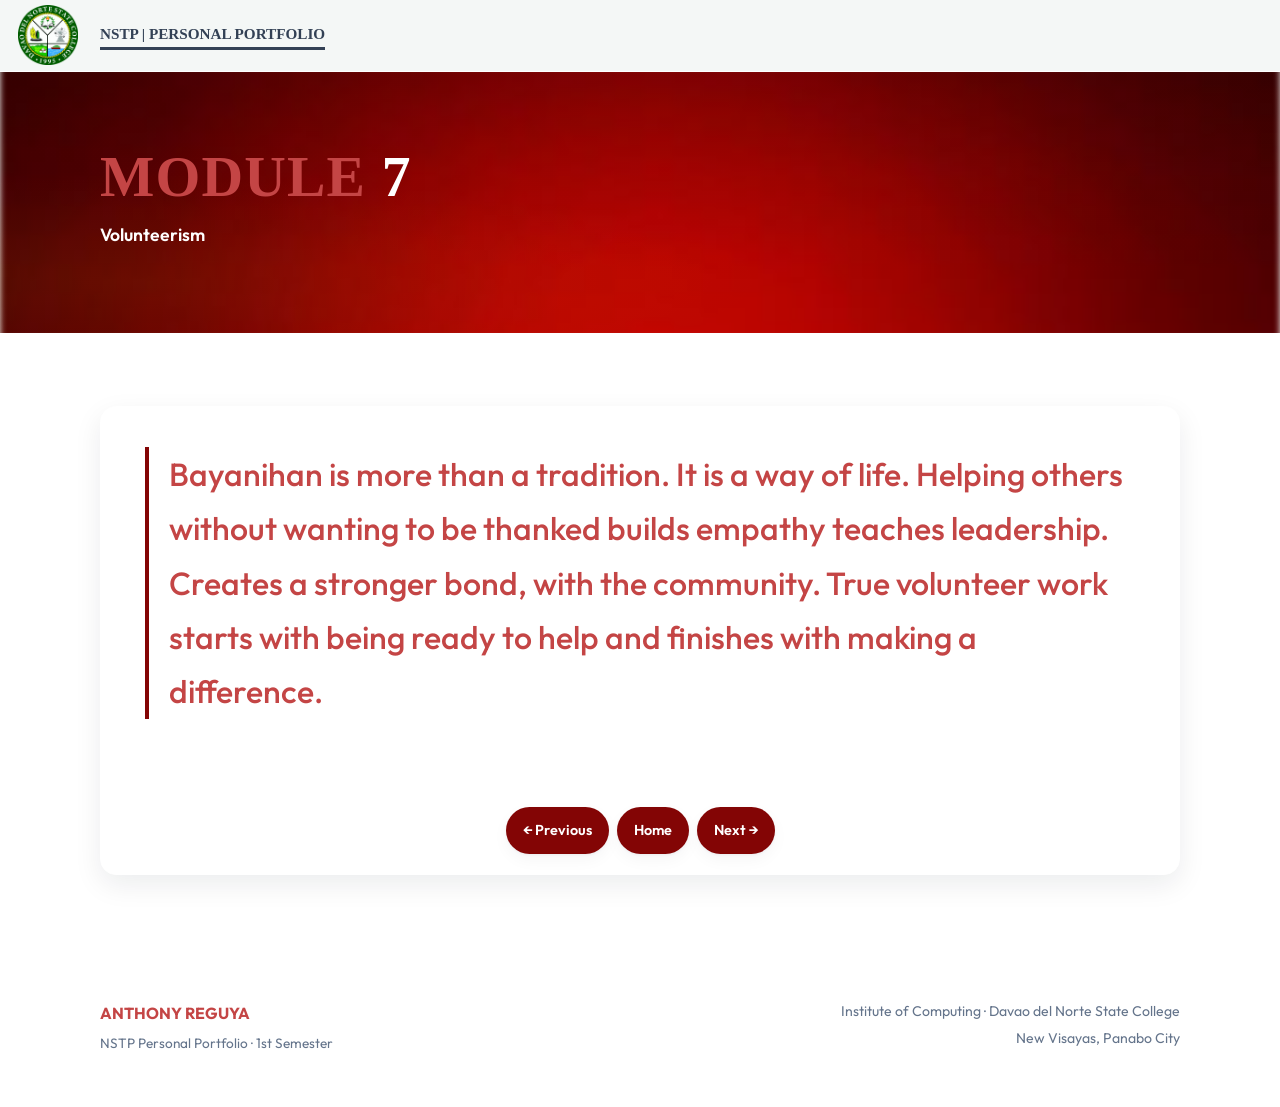
<file: reflection-modules/module-7.html>
<!DOCTYPE html>
<html lang="en">
<head>
    <meta charset="UTF-8">
  <meta name="viewport" content="width=device-width, initial-scale=1.0">
  <meta name="description" content="NSTP Portfolio of Anthony Reguya ">
  <meta name="theme-color" content="#0f766e">
  <meta name="author" content="Anthony Reguya">

  <meta property="og:title" content="Anthony Reguya — NSTP Portfolio">
  <meta property="og:type" content="website">


  <title>MODULE 7 | My NSTP Personal Portfolio</title>
  <link rel="stylesheet" href="../css/styles.css" >
  <link rel="preconnect" href="https://fonts.googleapis.com">
  <link rel="preconnect" href="https://fonts.gstatic.com" crossorigin>
  <link href="https://fonts.googleapis.com/css2?family=Outfit:wght@400;500;600;700&family=Fraunces:opsz,wght@9..144,500;9..144,600;9..144,700&display=swap" rel="stylesheet">
</head>
<body>
    <header class="site-header">
    <div class="header-inner">
      <a href="../index.html" class="logo">
        <span class="logo-text">NSTP | PERSONAL PORTFOLIO</span>
      </a>
    </div>
  </header>
  <main id="main">
    <section id="home" class="hero">
      <div class="hero-bg" aria-hidden="true"></div>
      <div class="container hero-grid">
        <div class="hero-content">
          <h1>MODULE <span>7</span></h1>
          <p class="hero-role">Volunteerism</p>
        </div>
      </div>
    </section>
    <section class="section reflection">
      <div class="container">
        <article class="reflection-card module-article">
          <div class="reflection-inner">
            <p class="lead">
              Bayanihan is more than a tradition. It is a way of life. Helping others without wanting to be thanked builds empathy teaches leadership. Creates a stronger bond, with the community. True volunteer work starts with being ready to help and finishes with making a difference.
            </p>
          </div>
        </article>
      </div>
    </section>
  </main>
  <footer class="site-footer">
    <div class="container footer-inner">
      <div class="footer-brand">
        <div>
          <strong>ANTHONY REGUYA</strong>
          <span>NSTP Personal Portfolio · 1st Semester</span>
        </div>
      </div>
      <div class="footer-meta">
        <p>Institute of Computing · Davao del Norte State College</p>
        <p>New Visayas, Panabo City</p>
      </div>
    </div>
  </footer>
  <script>
  const match = location.pathname.match(/module-(\d+)\.html$/i);
  const card = document.querySelector(".reflection-card");

  if (match && card) {
    const current = Number(match[1]);
    const nav = document.createElement("nav");
    nav.className = "floating-page-nav";
    nav.setAttribute("aria-label", "Module navigation");

    if (current > 1) {
      nav.insertAdjacentHTML("beforeend",
        `<a href="module-${current - 1}.html">← Previous</a>`);
    }

    nav.insertAdjacentHTML("beforeend", '<a href="../index.html">Home</a>');

    if (current < 10) {
      nav.insertAdjacentHTML("beforeend",
        `<a href="module-${current + 1}.html">Next →</a>`);
    }

    card.append(nav);
  }
</script>
</body>
</body>
</html>
</file>
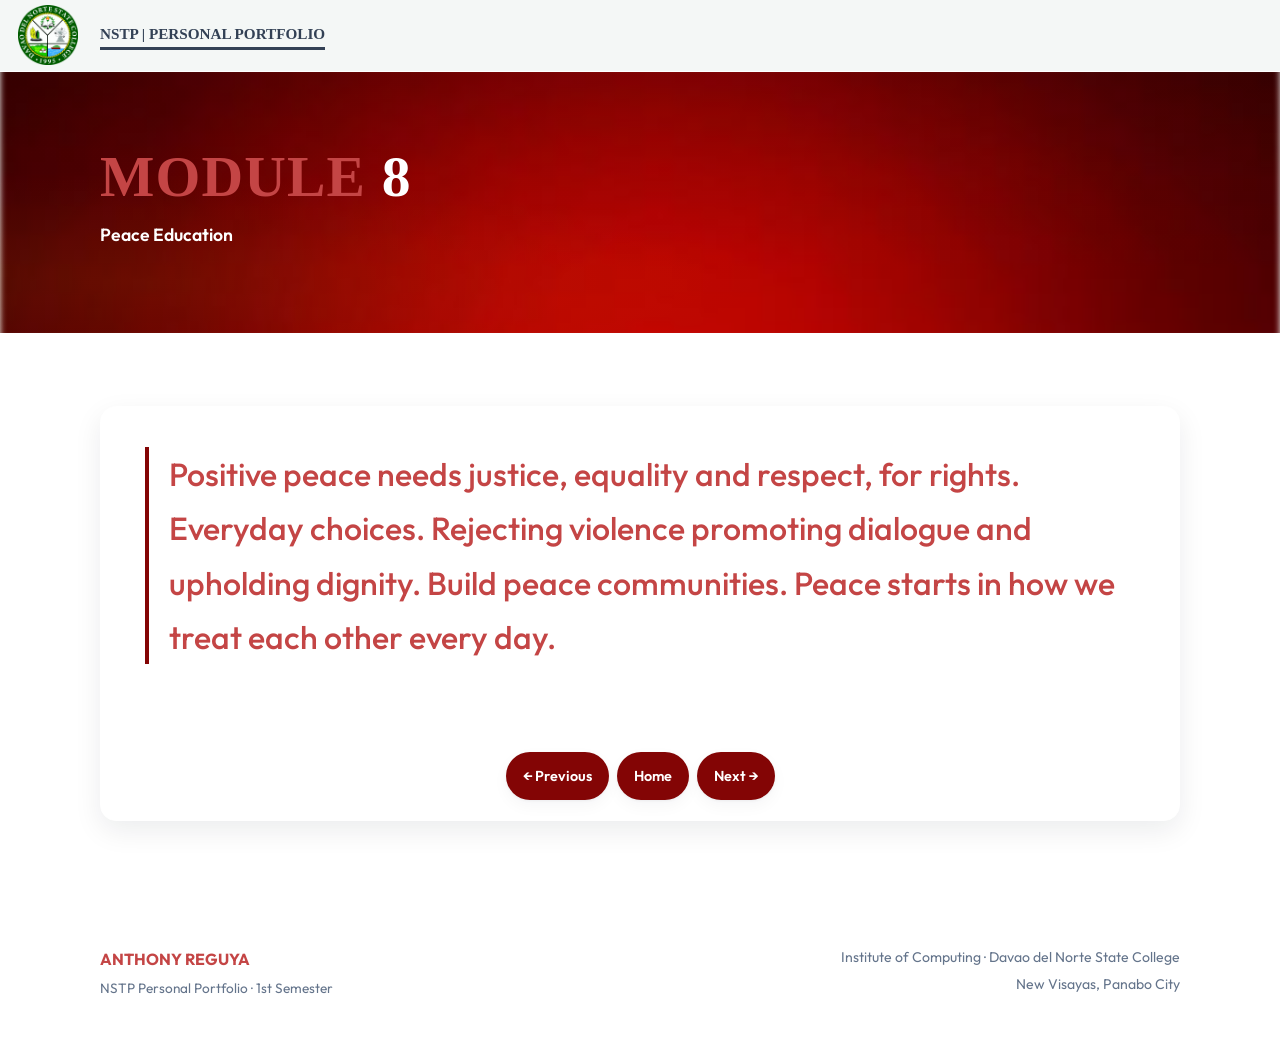
<file: reflection-modules/module-8.html>
<!DOCTYPE html>
<html lang="en">
<head>
    <meta charset="UTF-8">
  <meta name="viewport" content="width=device-width, initial-scale=1.0">
  <meta name="description" content="NSTP Portfolio of Anthony Reguya ">
  <meta name="theme-color" content="#0f766e">
  <meta name="author" content="Anthony Reguya">

  <meta property="og:title" content="Anthony Reguya — NSTP Portfolio">
  <meta property="og:type" content="website">


  <title>MODULE 8 | My NSTP Personal Portfolio</title>
  <link rel="stylesheet" href="../css/styles.css" >
  <link rel="preconnect" href="https://fonts.googleapis.com">
  <link rel="preconnect" href="https://fonts.gstatic.com" crossorigin>
  <link href="https://fonts.googleapis.com/css2?family=Outfit:wght@400;500;600;700&family=Fraunces:opsz,wght@9..144,500;9..144,600;9..144,700&display=swap" rel="stylesheet">
</head>
<body>
    <header class="site-header">
    <div class="header-inner">
      <a href="../index.html" class="logo">
        <span class="logo-text">NSTP | PERSONAL PORTFOLIO</span>
      </a>
    </div>
  </header>
  <main id="main">
    <section id="home" class="hero">
      <div class="hero-bg" aria-hidden="true"></div>
      <div class="container hero-grid">
        <div class="hero-content">
          <h1>MODULE <span>8</span></h1>
          <p class="hero-role">Peace Education</p>
        </div>
      </div>
    </section>
    <section class="section reflection">
      <div class="container">
        <article class="reflection-card module-article">
          <div class="reflection-inner">
            <p class="lead">
              Positive peace needs justice, equality and respect, for rights. Everyday choices. Rejecting violence promoting dialogue and upholding dignity. Build peace communities.

Peace starts in how we treat each other every day.
            </p>
          </div>
        </article>
      </div>
    </section>
  </main>
  <footer class="site-footer">
    <div class="container footer-inner">
      <div class="footer-brand">
        <div>
          <strong>ANTHONY REGUYA</strong>
          <span>NSTP Personal Portfolio · 1st Semester</span>
        </div>
      </div>
      <div class="footer-meta">
        <p>Institute of Computing · Davao del Norte State College</p>
        <p>New Visayas, Panabo City</p>
      </div>
    </div>
  </footer>
  <script>
  const match = location.pathname.match(/module-(\d+)\.html$/i);
  const card = document.querySelector(".reflection-card");

  if (match && card) {
    const current = Number(match[1]);
    const nav = document.createElement("nav");
    nav.className = "floating-page-nav";
    nav.setAttribute("aria-label", "Module navigation");

    if (current > 1) {
      nav.insertAdjacentHTML("beforeend",
        `<a href="module-${current - 1}.html">← Previous</a>`);
    }

    nav.insertAdjacentHTML("beforeend", '<a href="../index.html">Home</a>');

    if (current < 10) {
      nav.insertAdjacentHTML("beforeend",
        `<a href="module-${current + 1}.html">Next →</a>`);
    }

    card.append(nav);
  }
</script>
</body>
</body>
</html>
</file>
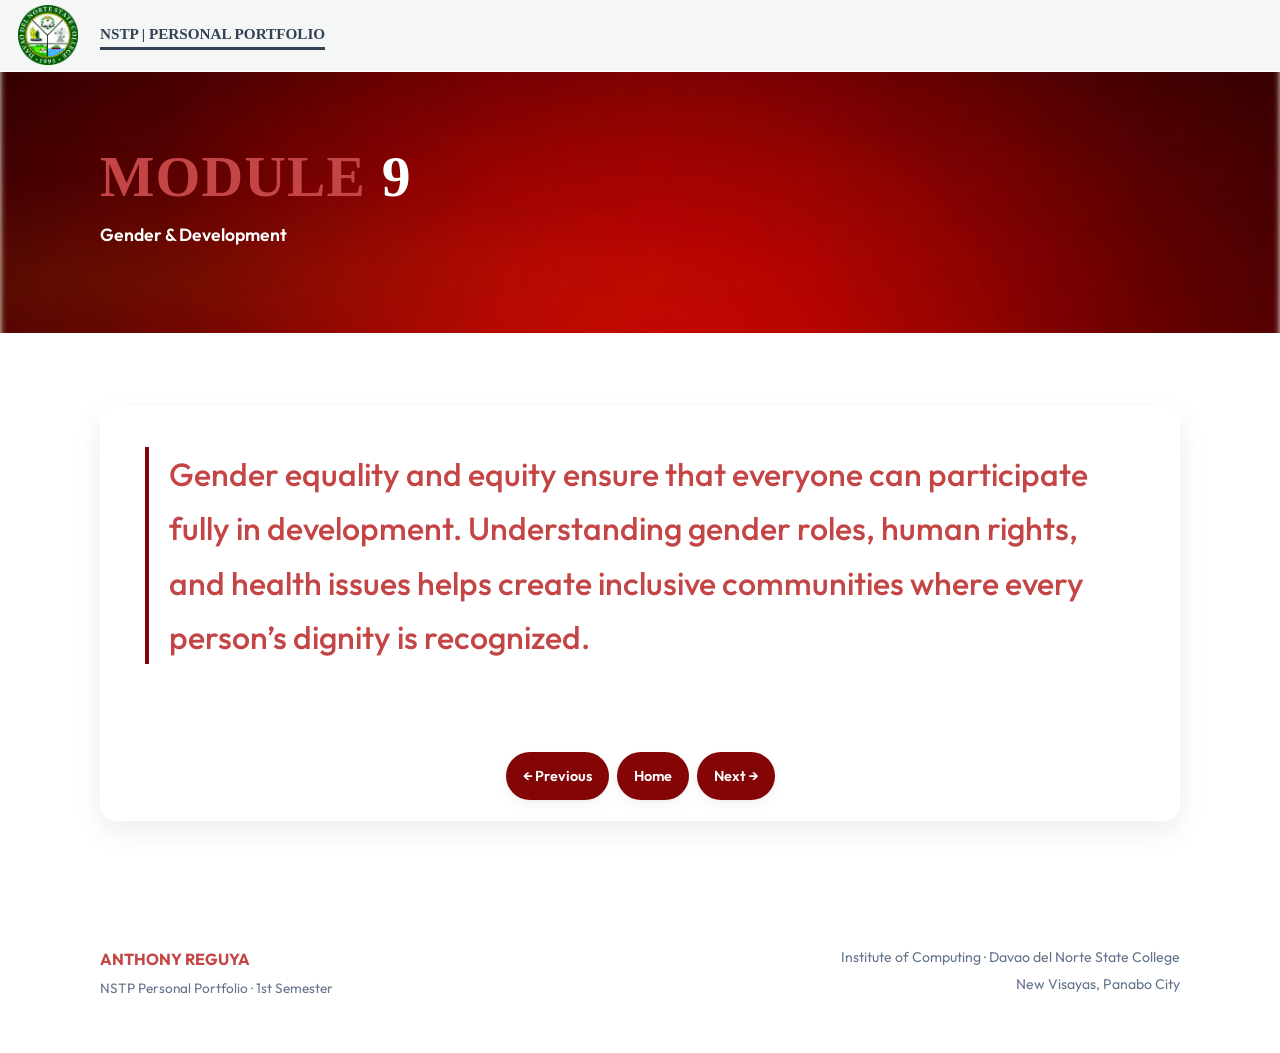
<file: reflection-modules/module-9.html>
<!DOCTYPE html>
<html lang="en">
<head>
    <meta charset="UTF-8">
  <meta name="viewport" content="width=device-width, initial-scale=1.0">
  <meta name="description" content="NSTP Portfolio of Anthony Reguya ">
  <meta name="theme-color" content="#0f766e">
  <meta name="author" content="Anthony Reguya">

  <meta property="og:title" content="Anthony Reguya — NSTP Portfolio">
  <meta property="og:type" content="website">


  <title>MODULE 9 | My NSTP Personal Portfolio</title>
  <link rel="stylesheet" href="../css/styles.css" >
  <link rel="preconnect" href="https://fonts.googleapis.com">
  <link rel="preconnect" href="https://fonts.gstatic.com" crossorigin>
  <link href="https://fonts.googleapis.com/css2?family=Outfit:wght@400;500;600;700&family=Fraunces:opsz,wght@9..144,500;9..144,600;9..144,700&display=swap" rel="stylesheet">
</head>
<body>
    <header class="site-header">
    <div class="header-inner">
      <a href="../index.html" class="logo">
        <span class="logo-text">NSTP | PERSONAL PORTFOLIO</span>
      </a>
    </div>
  </header>
  <main id="main">
    <section id="home" class="hero">
      <div class="hero-bg" aria-hidden="true"></div>
      <div class="container hero-grid">
        <div class="hero-content">
          <h1>MODULE <span>9</span></h1>
          <p class="hero-role">Gender & Development</p>
        </div>
      </div>
    </section>
    <section class="section reflection">
      <div class="container">
        <article class="reflection-card module-article">
          <div class="reflection-inner">
            <p class="lead">
              Gender equality and equity ensure that everyone can participate fully in development. Understanding gender roles, human rights, and health issues helps create inclusive communities where every person’s dignity is recognized.
            </p>
          </div>
        </article>
      </div>
    </section>
  </main>
  <footer class="site-footer">
    <div class="container footer-inner">
      <div class="footer-brand">
        <div>
          <strong>ANTHONY REGUYA</strong>
          <span>NSTP Personal Portfolio · 1st Semester</span>
        </div>
      </div>
      <div class="footer-meta">
        <p>Institute of Computing · Davao del Norte State College</p>
        <p>New Visayas, Panabo City</p>
      </div>
    </div>
  </footer>
  <script>
  const match = location.pathname.match(/module-(\d+)\.html$/i);
  const card = document.querySelector(".reflection-card");

  if (match && card) {
    const current = Number(match[1]);
    const nav = document.createElement("nav");
    nav.className = "floating-page-nav";
    nav.setAttribute("aria-label", "Module navigation");

    if (current > 1) {
      nav.insertAdjacentHTML("beforeend",
        `<a href="module-${current - 1}.html">← Previous</a>`);
    }

    nav.insertAdjacentHTML("beforeend", '<a href="../index.html">Home</a>');

    if (current < 10) {
      nav.insertAdjacentHTML("beforeend",
        `<a href="module-${current + 1}.html">Next →</a>`);
    }

    card.append(nav);
  }
</script>
</body>
</body>
</html>
</file>
<file: css/styles.css>
:root {
  --bg: #f4f7f6;
  --bg-alt: #ffffff;
  --bg-card: #ffffff;
  --text: #c44545;
  --text-muted: #64748b;
  --text-soft: #334155;
  --primary: #830505;
  --primary-hover: #8d2b2b;
  --accent: #f59e0b;
  --border: #ffffff;
  --shadow: 0 1px 3px rgba(15, 23, 42, 0.05), 0 6px 16px rgba(15, 23, 42, 0.04);
  --shadow-md: 0 10px 28px rgba(15, 23, 42, 0.08);
  --shadow-lg: 0 16px 48px rgba(15, 23, 42, 0.1);
  --radius: 16px;
  --radius-sm: 10px;
  --header-h: 72px;
  --max-w: 1080px;
  --font-sans: "Outfit", system-ui, -apple-system, sans-serif;
  --font-display: "Fraunces", Georgia, "Times New Roman", serif;
  --transition: 0.25s ease;
}

*,
*::before,
*::after {
  box-sizing: border-box;
  margin: 0;
  padding: 0;
}

html {
  scroll-behavior: smooth;
  scroll-padding-top: calc(var(--header-h) + 16px);
}

body {
  font-family: var(--font-sans);
  font-size: 1.05rem;
  line-height: 1.7;
  color: var(--text);
  background: var(--bg);
  -webkit-font-smoothing: antialiased;
  transition: background-color var(--transition), color var(--transition);
  animation: page-intro 0.8s ease-out both;
}

@keyframes page-intro {
  from {
    opacity: 0;
  }
  to {
    opacity: 1;
  }
}

img {
  max-width: 100%;
  display: block;
}

a {
  color: inherit;
  text-decoration: none;
}

ul {
  list-style: none;
}

.container {
  width: min(100% - 2.5rem, var(--max-w));
  margin-inline: auto;
}


.site-header {
  position: sticky;
  top: 0;
  z-index: 100;
  height: var(--header-h);
  background: color-mix(in srgb, var(--bg) 88%, transparent);
  backdrop-filter: blur(12px);
  border-bottom: 1px solid var(--border);
  background-image:url(../images/logo-dnsc2.png);
  background-repeat: no-repeat;
  background-size: 60px;
  background-position-x: 17.5px;
  background-position-y: 4.8px;
}

.header-inner {
  height: 100%;
  width: min(100% - 2.5rem, var(--max-w));
  margin-inline: auto;
  display: flex;
  align-items: center;
  gap: 1.5rem;
  
}

.logo {
  display: flex;
  align-items: center;
  gap: 0.65rem;
  font-weight: 600;
  margin-right: auto;
}

.logo-text {
  font-size: 0.95rem;
  color: var(--text-soft);
  font-family:'Lucida Sans';
  border-bottom-style: solid;
  text-align: end;
}

.nav-list {
  display: flex;
  gap: 0.15rem;
}

.nav-list a {
  display: block;
  padding: 0.45rem 0.85rem;
  font-size: 0.92rem;
  font-weight: 500;
  color: rgb(19, 17, 11);
  border-radius: 8px;
  transition: color 0.2s, background 0.2s;
}

.nav-list a:hover {
  color: rgb(197, 23, 23);
  background: color-mix(in srgb, var(--primary) 8%, transparent);
}



.nav-toggle {
  display: none;
  flex-direction: column;
  justify-content: center;
  gap: 5px;
  width: 40px;
  height: 40px;
  border: 1px solid var(--border);
  background: var(--bg-card);
  border-radius: 5px;
  cursor: pointer;
  padding: 0 10px;
}


.nav-toggle span {
  display: block;
  height: 2px;
  background: var(--text);
  border-radius: 1px;
  transition: transform 0.25s, opacity 0.25s;
}

.nav-toggle[aria-expanded="true"] span:nth-child(1) {
  transform: translateY(7px) rotate(45deg);
}
.nav-toggle[aria-expanded="true"] span:nth-child(2) {
  opacity: 0;
}
.nav-toggle[aria-expanded="true"] span:nth-child(3) {
  transform: translateY(-7px) rotate(-45deg);
}

.hero {
  position: relative;
  isolation: isolate;
  padding: 4.5rem 0 5rem;
  overflow: hidden;
}

.hero::before {
  content: "";
  position: absolute;
  inset: -6px;
  z-index: -1;
  background-image: url('../images/bg2.jpg');
  background-size: contain;
  background-attachment: fixed;
  filter: blur(3px);
  pointer-events: none;
}

.hero-bg {
  position: absolute;
  inset: 0;
  background:
    radial-gradient(ellipse 80% 60% at 70% 20%, color-mix(in srgb, var(--primary) 12%, transparent), transparent),
    radial-gradient(ellipse 50% 40% at 10% 80%, color-mix(in srgb, var(--accent) 8%, transparent), transparent);
  pointer-events: none;
}

.module-1-hero .hero-bg {
  background-image: url("../images/module 1 bg.jpeg");
  background-position: center;
  background-size: cover;
  background-repeat: no-repeat;
}

.hero-grid {
  position: relative;
  display: grid;
  grid-template-columns: 1.15fr 0.85fr;
  gap: 3rem;
  align-items: center;
}

.hero h1 {
  font-family: Cambria, Cochin, Georgia, Times, 'Times New Roman', serif;
  font-size: clamp(2.6rem, 5vw, 3.6rem);
  font-weight: 700;
  line-height: 1.15;
  letter-spacing: 0.02em;
  margin-bottom: 0.6rem;
}

.hero h1 span {
  color: white;
}

.hero-role {
  font-size: 1.1rem;
  font-weight: 600;
  color: white;
  margin-bottom: 0.2rem;
}

.hero-school {
  font-size: 0.95rem;
  color: var(--text-muted);
  margin-bottom: 1.4rem;
}

.hero-lead {
  font-size: 1.1rem;
  color:white;
  max-width: 36ch;
  margin-bottom: 1.8rem;
}

.hero-cta {
  display: flex;
  flex-wrap: wrap;
  gap: 0.75rem;
}

.btn {
  display: inline-flex;
  align-items: center;
  justify-content: center;
  padding: 0.75rem 1.4rem;
  font-size: 0.95rem;
  font-weight: 600;
  border-radius: 12px;
  transition: background 0.2s, color 0.2s, border-color 0.2s, transform 0.15s;
}

.btn:active {
  transform: scale(0.98);
}

.btn-primary {
  background: var(--primary);
  color: #ff2c2c;
  border: 2px solid var(--primary);
}

[data-theme="dark"] .btn-primary {
  color: #ffffff;
}

.btn-primary:hover {
  background:#0a0909;
  border-color: var(--primary-hover);
}

.btn-outline {
  background: white;
  color: rgb(0, 0, 0);
  border: 2px solid var(--border);
}

.btn-outline:hover {
  border-color: rgb(214, 57, 57);
  color: rgb(51, 49, 49);
}

.hero-photo {
  display: flex;
  justify-content: center;
}

.photo-frame {
  position: relative;
  width: min(100%, 320px);
  aspect-ratio: 1;
  border-radius: 50%;
  overflow: hidden;
  box-shadow: var(--shadow-lg);
  border: 3px solid var(--bg-card);
}

.photo-frame img {
  width: 100%;
  height: 100%;
  object-fit: cover;
  object-position: center;
}


.section {
  padding: 4.5rem 0;
  background-image: url('../images/bg2-dark.jpg');
  background-attachment: local;
  background-size:cover;
  background-repeat:no-repeat;
  background-position: center;
}

.section-header {
  margin-bottom: 2.5rem;
}

.section-label {
  text-align: center;
  display: block;
  font-size: 0.8rem;
  font-weight: 600;
  letter-spacing: 0.08em;
  text-transform: uppercase;
  color: var(--primary);
  margin-bottom: 0.5rem;
}

.section-header h2 {
  text-align: center;
  font-family: Courier New;
  font-size: clamp(1.75rem, 3.5vw, 2.25rem);
  font-weight: 700;
  letter-spacing: -0.02em;
  margin-bottom: 0.5rem;
}

.section-desc {
  color: var(--text-muted);
  max-width: 48ch;
  font-size: 1.05rem;
}


.about {
  background: var(--bg-alt);
  border-block: 1px solid var(--border);
}

.about-grid {
  display: grid;
  grid-template-columns: 1fr;
  gap: 2.5rem;
  align-items: start;
}

.about-text {
  max-width: 65ch;
  margin-inline: auto;
}

.about-text p {
  text-align: center;
  margin-bottom: 2.1rem;
  color: var(--text-soft);
}

.about-text p:last-child {
  margin-bottom: 0;
  text-align: center;
}


#modules,
#insights {
  text-shadow: 0 1px 3px rgba(0, 0, 0, 0.65);
}

.module-timeline {
  display: flex;
  flex-direction: column;
  gap: 0;
  position: relative;
  padding-left: 0;
}

.mod-link {
  display: block;
  border-radius: var(--radius-sm);
}

.mod-link:focus-visible {
  outline: 3px solid var(--primary);
  outline-offset: 3px;
}

.mod-item {
  position: relative;
  isolation: isolate;
  display: grid;
  grid-template-columns: 64px 1fr;
  gap: 1.25rem;
  padding: 1.4rem 0;
  border-bottom: 1px solid var(--border);
}

.mod-item::before {
  content: "";
  position: absolute;
  inset: 0;
  z-index: -1;
  border-radius: inherit;
  background: linear-gradient(
    100deg,
    color-mix(in srgb, #5b0000 18%, transparent),
    color-mix(in srgb, var(--primary) 24%, transparent)
  );
  opacity: 0;
  pointer-events: none;
  transition: opacity 0.5s ease;
}

.mod-link:last-child .mod-item {
  border-bottom: none;
}

.mod-link:hover .mod-item::before,
.mod-link:focus-visible .mod-item::before {
  opacity: 1;
}

.mod-num {
  font-family: var(--font-display);
  font-size: 1.4rem;
  font-weight: 700;
  color: red;
  opacity: 0.7;
  line-height: 1.2;
  padding-top: 0.15rem;
}

.mod-body h3 {
  font-size: 1.15rem;
  font-weight: 600;
  margin-bottom: 0.4rem;
  color: white;
}

.mod-body p {
  color: var(--text-soft);
  font-size: 0.98rem;
  max-width: 62ch;
}


.reflection {
  background: var(--bg-alt);
  border-block: 1px solid var(--border);
}

.reflection-card {
  background: var(--bg-card);
  border: 1px solid var(--border);
  border-radius: var(--radius);
  box-shadow: var(--shadow-md);
  overflow: hidden;
}

.reflection-inner {
  padding: 2.5rem 2.75rem;
}

.reflection-inner p {
  margin-bottom: 1.25rem;
  color: var(--text-soft);
}

.reflection-inner .lead {
  font-size: 1.15rem;
  font-weight: 500;
  color: var(--text);
  border-left: 4px solid var(--primary);
  padding-left: 1.25rem;
  margin-bottom: 1.5rem;
}

.module-article .lead {
  font-size: 2rem;
}

.reflection-inner .closing {
  font-weight: 500;
  color: var(--text);
  margin-bottom: 0;
  margin-top: 0.5rem;
}


.insights-grid {
  display: grid;
  grid-template-columns: repeat(2, 1fr);
  gap: 1.15rem;
}

.insight-card {
  background: var(--bg-card);
  border: 1px solid var(--border);
  border-radius: var(--radius-sm);
  padding: 1.5rem 1.35rem;
  transition: border-color 0.2s, box-shadow 0.2s, transform 0.2s;
}

.insight-card:hover {
  border-color: color-mix(in srgb, var(--primary) 35%, var(--border));
  box-shadow: var(--shadow);
  transform: translateY(-2px);
}

.insight-icon {
  font-family: var(--font-display);
  font-size: 1.1rem;
  font-weight: 700;
  color: var(--primary);
  margin-bottom: 0.65rem;
  opacity: 0.85;
}

.insight-card h3 {
  font-size: 1.05rem;
  font-weight: 600;
  margin-bottom: 0.45rem;
}

.insight-card p {
  font-size: 0.92rem;
  color: var(--text-muted);
  line-height: 1.6;
}


.site-footer {
  padding: 3.2rem 0;
  border-top: 1px solid var(--border);
  background: var(--bg-alt);
}

.footer-inner {
  display: flex;
  flex-wrap: wrap;
  justify-content: space-between;
  gap: 1.5rem;
  align-items: flex-start;
}

.footer-brand {
  display: flex;
  align-items: center;
  gap: 0.75rem;
}

.footer-brand strong {
  display: block;
  font-size: 1rem;
}

.footer-brand span {
  font-size: 0.85rem;
  color: var(--text-muted);
}

.footer-meta {
  text-align: right;
  font-size: 0.88rem;
  color: var(--text-muted);
}

.footer-meta p {
  margin-bottom: 0.2rem;
}

.footer-note {
  margin-top: 0.6rem !important;
  font-size: 0.8rem;
  opacity: 0.85;
}


.will-fade {
  opacity: 0;
  transform: translateY(18px);
  transition: opacity 0.55s ease, transform 0.55s ease;
}

.will-fade.is-visible {
  opacity: 1;
  transform: translateY(0);
}

@media (prefers-reduced-motion: reduce) {
  body {
    animation: none;
  }

  .will-fade,
  .will-fade.is-visible {
    opacity: 1;
    transform: none;
    transition: none;
  }
}


.floating-page-nav {
  position: relative;
  z-index: 1;
  display: flex;
  justify-content: center;
  flex-wrap: wrap;
  gap: 0.5rem;
  margin: 1.5rem auto 1.25rem;
  animation: page-nav-float 3s ease-in-out infinite;
}

.floating-page-nav a {
  padding: 0.65rem 1rem;
  color: #fff;
  background: var(--primary);
  border: 1px solid transparent;
  border-radius: 999px;
  font-size: 0.9rem;
  font-weight: 600;
  box-shadow: var(--shadow);
  transition: background 0.2s ease, transform 0.2s ease, box-shadow 0.2s ease;
}

.floating-page-nav a:hover,
.floating-page-nav a:focus-visible {
  background: var(--primary-hover);
  transform: translateY(-4px);
  box-shadow: var(--shadow-md);
}

@keyframes page-nav-float {
  0%, 100% { transform: translateY(0); }
  50% { transform: translateY(-5px); }
}

@media (prefers-reduced-motion: reduce) {
  .floating-page-nav {
    animation: none;
  }

  .floating-page-nav a {
    transition: none;
  }
}


@media (max-width: 900px) {
  .hero-grid {
    grid-template-columns: 1fr;
    gap: 2.5rem;
  }

  .hero-photo {
    order: -1;
  }

  .photo-frame {
    width: min(100%, 280px);
  }

  .about-grid {
    grid-template-columns: 1fr;
  }

  .insights-grid {
    grid-template-columns: 1fr 1fr;
  }

  .reflection-inner {
    padding: 1.75rem 1.5rem;
  }
}

@media (max-width: 700px) {
  .nav-toggle {
    display: flex;
  }

  .nav .btn-outline {
    padding: 0.5rem;
  }

  .nav .btn-outline svg {
    width: 16px;
    height: 16px;
  }

  .nav-list {
    position: absolute;
    top: var(--header-h);
    left: auto;
    right: 0;
    width: max-content;
    min-width: 12rem;
    background: var(--bg-card);
    border-bottom: 1px solid var(--border);
    flex-direction: column;
    padding: 0.75rem;
    gap: 0.15rem;
    display: none;
    box-shadow: var(--shadow-md);
    text-align: right;
  }

  .nav-list.is-open {
    display: flex;
  }

  .nav-list a {
    padding: 0.75rem 1rem;
  }

  .header-inner {
    position: relative;
  }

  .nav {
    margin-left: auto;
  }

  .logo {
    position: absolute;
    left: 50%;
    justify-content: center;
    max-width: calc(100% - 6rem);
    margin-right: 0;
    transform: translateX(-50%);
  }

  .logo-text {
    text-align: center;
    white-space: nowrap;
  }

  .insights-grid {
    grid-template-columns: 1fr;
  }

  .footer-meta {
    text-align: left;
  }

  .mod-item {
    grid-template-columns: 48px 1fr;
    gap: 0.9rem;
  }

  .mod-num {
    font-size: 1.2rem;
  }
}

@media (max-width: 480px) {
  .container {
    width: min(100% - 1.75rem, var(--max-w));
  }

  .hero {
    padding: 3rem 0 3.5rem;
  }

  .section {
    padding: 3.25rem 0;
  }

}
</file>
